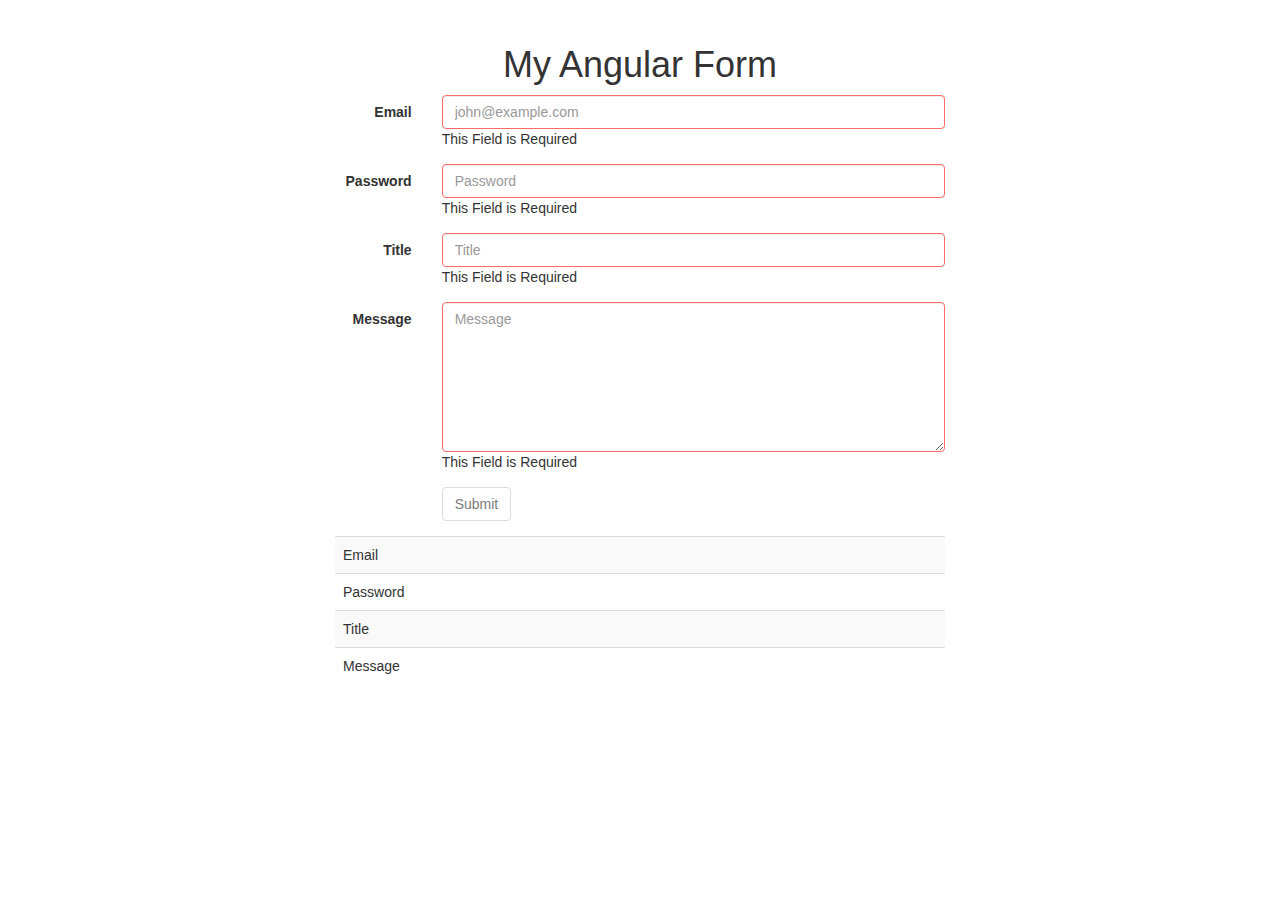
<file: angular form/index.html>
<!DOCTYPE html>
<html lang="en">
  <head>
    <meta charset="utf-8">
    <meta http-equiv="X-UA-Compatible" content="IE=edge">
    <meta name="viewport" content="width=device-width, initial-scale=1">
    <title>Bootstrap 101 Template</title>
	
    <!-- Bootstrap -->
    <link href="css/bootstrap.min.css" rel="stylesheet">
	<!-- Custom Styles -->
    <link rel="stylesheet" type="text/css" href="css/style.css">
    
    <!-- HTML5 Shim and Respond.js IE8 support of HTML5 elements and media queries -->
    <!-- WARNING: Respond.js doesn't work if you view the page via file:// -->
    <!--[if lt IE 9]>
      <script src="https://oss.maxcdn.com/libs/html5shiv/3.7.0/html5shiv.js"></script>
      <script src="https://oss.maxcdn.com/libs/respond.js/1.4.2/respond.min.js"></script>
    <![endif]-->
  </head>
  <!--using app directive to bind my app behaviour-->
  <body ng-app="myApp">
  <div id="wrapper" class="clearfix">
  		<h1 class="text-center">My Angular Form</h1>
      <div class="col-md-3"></div>
      <!--using controller directive bind my controller behaviour to my html-->
      <div class="product col-md-6" ng-controller="MainController as ctrl">
        <form class="form-horizontal" name="myForm" ng-submit="ctrl.submit()"  novalidate>
            <div class="form-group">
                <label for="inputEmail3" class="col-sm-2 control-label">Email</label>
                <div class="col-sm-10">
                    <input type="email" name="email" class="form-control" id="inputEmail3" ng-model="ctrl.user.email" placeholder="john@example.com" ng-pattern="/^[\w-\.]+@([\w-]+\.)+[\w-]{2,4}$/" required>
                   <span ng-show="myForm.email.$error.pattern">
                   	This Field is Invalid please remember john@example.com
                   </span>
                    <span ng-show="myForm.email.$error.required">
                   	This Field is Required
                   </span>
                </div>
                
            </div>
            <div class="form-group">
                <label for="inputPassword3" class="col-sm-2 control-label">Password</label>
                <div class="col-sm-10">
                    <input type="password" name="password" class="form-control" id="inputPassword3" ng-model="ctrl.user.password" placeholder="Password" ng-minlength="6" required >
                    <span ng-show="myForm.password.$error.required">
                   	This Field is Required
                   </span>
                   <span ng-show="myForm.password.$error.minlength">
                   	The password must be at least 6 charcters long
                   </span>
                </div>
            </div>
            <div class="form-group">
                <label for="inputTitle" class="col-sm-2 control-label">Title</label>
                <div class="col-sm-10">
                    <input type="text" name="title" class="form-control" id="inputTitle" ng-model="ctrl.user.title" placeholder="Title" required >
                    <span ng-show="myForm.title.$error.required">
                   	This Field is Required
                   </span>
                </div>
            </div>
            <div class="form-group">
                <label for="inputMessage" class="col-sm-2 control-label">Message</label>
                <div class="col-sm-10">
                    <textarea type="text" name="message" class="form-control" id="inputMessage" ng-model="ctrl.user.message" placeholder="Message" required></textarea>
                    <span ng-show="myForm.message.$error.required">
                   	This Field is Required
                   </span>
                </div>
            </div>
            <div class="form-group">
                <div class="col-sm-offset-2 col-sm-10">
                	<input type="submit" class="btn btn-default" value="Submit" ng-disabled="myForm.$invalid" >
                </div>
            </div>
        </form>
        	<div class="table-responsive">
                 <table class="table table-striped">
                  <tr><td>Email</td><td ng-bind="ctrl.user.email"></td></tr>
                  <tr><td>Password</td><td ng-bind="ctrl.user.password"></td></tr>
                  <tr><td>Title</td><td ng-bind="ctrl.user.title"></td></tr>
                  <tr><td>Message</td><td ng-bind="ctrl.user.message"></td></tr>
                </table>
            </div>      
        </div>
        <div class="col-md-3"></div>
    </div>
    <script src="js/angular.min.js"></script>
    <script src="js/app.js"></script>
    <!-- jQuery (necessary for Bootstrap's JavaScript plugins) -->
    <script src="https://ajax.googleapis.com/ajax/libs/jquery/1.11.0/jquery.min.js"></script>
    <!-- Include all compiled plugins (below), or include individual files as needed -->
    <script src="js/bootstrap.min.js"></script>
  </body>
</html>
</file>
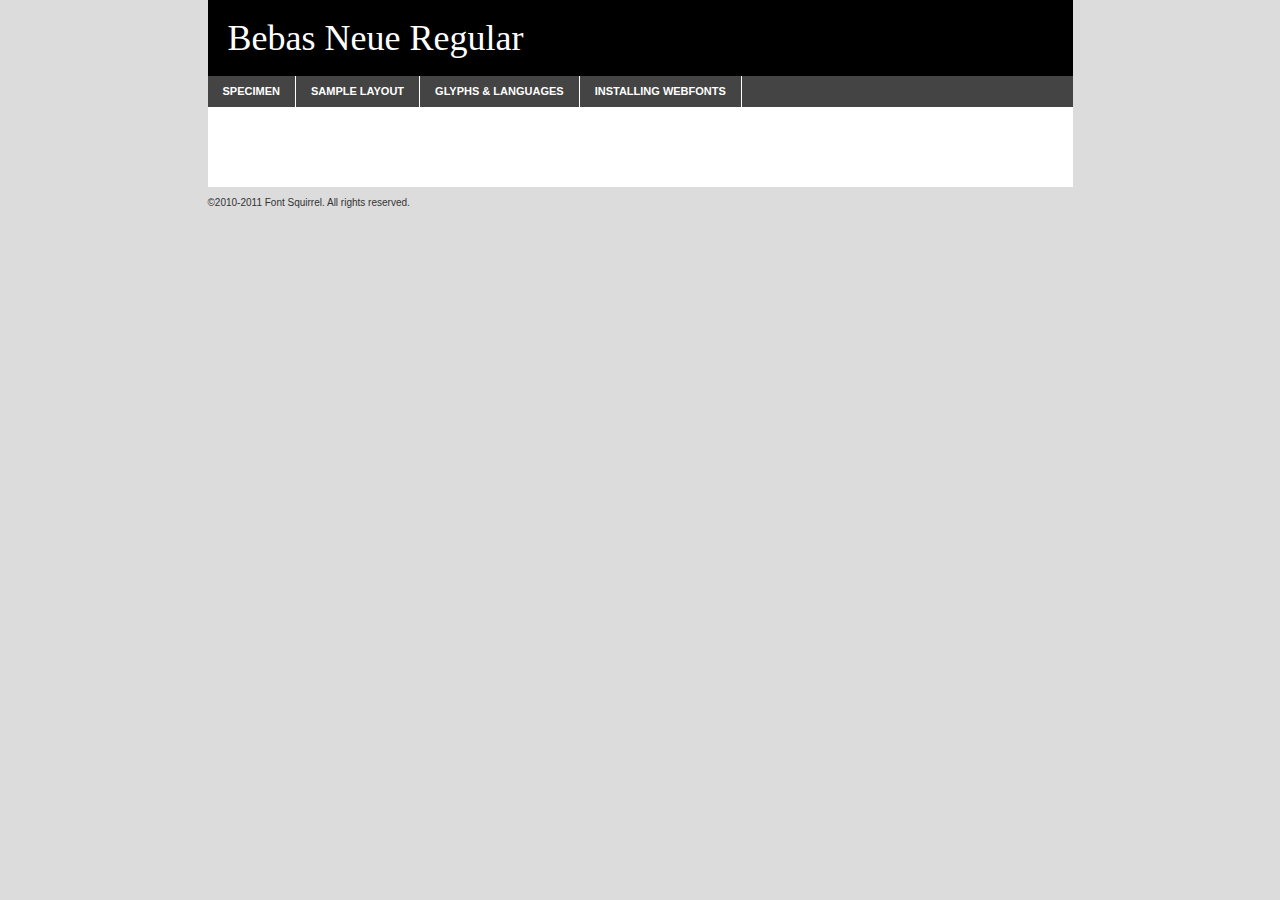
<file: lcbo api project/fonts/bebasneue-demo.html>
<!DOCTYPE html PUBLIC "-//W3C//DTD XHTML 1.0 Transitional//EN"
	"http://www.w3.org/TR/xhtml1/DTD/xhtml1-transitional.dtd">

<html xmlns="http://www.w3.org/1999/xhtml" xml:lang="en" lang="en">
<head>
	<meta http-equiv="Content-Type" content="text/html; charset=utf-8" />
	<script src="http://ajax.googleapis.com/ajax/libs/jquery/1.7.2/jquery.min.js" type="text/javascript" charset="utf-8"></script>
	<script src="specimen_files/easytabs.js" type="text/javascript" charset="utf-8"></script>
	<link rel="stylesheet" href="specimen_files/specimen_stylesheet.css" type="text/css" charset="utf-8" />
	<link rel="stylesheet" href="stylesheet.css" type="text/css" charset="utf-8" />

	<style type="text/css">
					body{
				font-family: 'bebas_neueregular';
							}
		</style>

	<title>Bebas Neue Regular Specimen</title>
	
	
	<script type="text/javascript" charset="utf-8">
		$(document).ready(function() {
			$('#container').easyTabs({defaultContent:1});
		});
	</script>
</head>

<body>
<div id="container">
	<div id="header">
		Bebas Neue Regular	</div>
	<ul class="tabs">
		<li><a href="#specimen">Specimen</a></li>
		<li><a href="#layout">Sample Layout</a></li>
				<li><a href="#glyphs">Glyphs &amp; Languages</a></li>
		<li><a href="#installing">Installing Webfonts</a></li>
		
	</ul>
	
	<div id="main_content">

		
			<div id="specimen">
		
				<div class="section">
					<div class="grid12 firstcol">
						<div class="huge">AaBb</div>
					</div>
				</div>
		
				<div class="section">
					<div class="glyph_range">A&#x200B;B&#x200b;C&#x200b;D&#x200b;E&#x200b;F&#x200b;G&#x200b;H&#x200b;I&#x200b;J&#x200b;K&#x200b;L&#x200b;M&#x200b;N&#x200b;O&#x200b;P&#x200b;Q&#x200b;R&#x200b;S&#x200b;T&#x200b;U&#x200b;V&#x200b;W&#x200b;X&#x200b;Y&#x200b;Z&#x200b;a&#x200b;b&#x200b;c&#x200b;d&#x200b;e&#x200b;f&#x200b;g&#x200b;h&#x200b;i&#x200b;j&#x200b;k&#x200b;l&#x200b;m&#x200b;n&#x200b;o&#x200b;p&#x200b;q&#x200b;r&#x200b;s&#x200b;t&#x200b;u&#x200b;v&#x200b;w&#x200b;x&#x200b;y&#x200b;z&#x200b;1&#x200b;2&#x200b;3&#x200b;4&#x200b;5&#x200b;6&#x200b;7&#x200b;8&#x200b;9&#x200b;0&#x200b;&amp;&#x200b;.&#x200b;,&#x200b;?&#x200b;!&#x200b;&#64;&#x200b;(&#x200b;)&#x200b;#&#x200b;$&#x200b;%&#x200b;*&#x200b;+&#x200b;-&#x200b;=&#x200b;:&#x200b;;</div>
				</div>
				<div class="section">
					<div class="grid12 firstcol">
						<table class="sample_table">
							<tr><td>10</td><td class="size10">abcdefghijklmnopqrstuvwxyzABCDEFGHIJKLMNOPQRSTUVWXYZ0123456789abcdefghijklmnopqrstuvwxyzABCDEFGHIJKLMNOPQRSTUVWXYZ0123456789abcdefghijklmnopqrstuvwxyzABCDEFGHIJKLMNOPQRSTUVWXYZ</td></tr>
							<tr><td>11</td><td class="size11">abcdefghijklmnopqrstuvwxyzABCDEFGHIJKLMNOPQRSTUVWXYZ0123456789abcdefghijklmnopqrstuvwxyzABCDEFGHIJKLMNOPQRSTUVWXYZ0123456789abcdefghijklmnopqrstuvwxyzABCDEFGHIJKLMNOPQRSTUVWXYZ</td></tr>
							<tr><td>12</td><td class="size12">abcdefghijklmnopqrstuvwxyzABCDEFGHIJKLMNOPQRSTUVWXYZ0123456789abcdefghijklmnopqrstuvwxyzABCDEFGHIJKLMNOPQRSTUVWXYZ0123456789abcdefghijklmnopqrstuvwxyzABCDEFGHIJKLMNOPQRSTUVWXYZ</td></tr>
							<tr><td>13</td><td class="size13">abcdefghijklmnopqrstuvwxyzABCDEFGHIJKLMNOPQRSTUVWXYZ0123456789abcdefghijklmnopqrstuvwxyzABCDEFGHIJKLMNOPQRSTUVWXYZ0123456789abcdefghijklmnopqrstuvwxyzABCDEFGHIJKLMNOPQRSTUVWXYZ</td></tr>
							<tr><td>14</td><td class="size14">abcdefghijklmnopqrstuvwxyzABCDEFGHIJKLMNOPQRSTUVWXYZ0123456789abcdefghijklmnopqrstuvwxyzABCDEFGHIJKLMNOPQRSTUVWXYZ0123456789abcdefghijklmnopqrstuvwxyzABCDEFGHIJKLMNOPQRSTUVWXYZ</td></tr>
							<tr><td>16</td><td class="size16">abcdefghijklmnopqrstuvwxyzABCDEFGHIJKLMNOPQRSTUVWXYZ0123456789abcdefghijklmnopqrstuvwxyzABCDEFGHIJKLMNOPQRSTUVWXYZ</td></tr>
							<tr><td>18</td><td class="size18">abcdefghijklmnopqrstuvwxyzABCDEFGHIJKLMNOPQRSTUVWXYZ0123456789abcdefghijklmnopqrstuvwxyzABCDEFGHIJKLMNOPQRSTUVWXYZ</td></tr>
							<tr><td>20</td><td class="size20">abcdefghijklmnopqrstuvwxyzABCDEFGHIJKLMNOPQRSTUVWXYZ0123456789abcdefghijklmnopqrstuvwxyzABCDEFGHIJKLMNOPQRSTUVWXYZ</td></tr>
							<tr><td>24</td><td class="size24">abcdefghijklmnopqrstuvwxyzABCDEFGHIJKLMNOPQRSTUVWXYZ0123456789abcdefghijklmnopqrstuvwxyzABCDEFGHIJKLMNOPQRSTUVWXYZ</td></tr>
							<tr><td>30</td><td class="size30">abcdefghijklmnopqrstuvwxyzABCDEFGHIJKLMNOPQRSTUVWXYZ0123456789abcdefghijklmnopqrstuvwxyzABCDEFGHIJKLMNOPQRSTUVWXYZ</td></tr>
							<tr><td>36</td><td class="size36">abcdefghijklmnopqrstuvwxyzABCDEFGHIJKLMNOPQRSTUVWXYZ0123456789abcdefghijklmnopqrstuvwxyzABCDEFGHIJKLMNOPQRSTUVWXYZ</td></tr>
							<tr><td>48</td><td class="size48">abcdefghijklmnopqrstuvwxyzABCDEFGHIJKLMNOPQRSTUVWXYZ0123456789abcdefghijklmnopqrstuvwxyzABCDEFGHIJKLMNOPQRSTUVWXYZ</td></tr>
							<tr><td>60</td><td class="size60">abcdefghijklmnopqrstuvwxyzABCDEFGHIJKLMNOPQRSTUVWXYZ0123456789abcdefghijklmnopqrstuvwxyzABCDEFGHIJKLMNOPQRSTUVWXYZ</td></tr>
							<tr><td>72</td><td class="size72">abcdefghijklmnopqrstuvwxyzABCDEFGHIJKLMNOPQRSTUVWXYZ0123456789abcdefghijklmnopqrstuvwxyzABCDEFGHIJKLMNOPQRSTUVWXYZ</td></tr>
							<tr><td>90</td><td class="size90">abcdefghijklmnopqrstuvwxyzABCDEFGHIJKLMNOPQRSTUVWXYZ0123456789abcdefghijklmnopqrstuvwxyzABCDEFGHIJKLMNOPQRSTUVWXYZ</td></tr>
						</table>
				
					</div>
			
				</div>
		
		
		
								<div class="section" id="bodycomparison">


										<div id="xheight">
				<div class="fontbody">&#x25FC;&#x25FC;&#x25FC;&#x25FC;&#x25FC;&#x25FC;&#x25FC;&#x25FC;&#x25FC;&#x25FC;&#x25FC;&#x25FC;&#x25FC;&#x25FC;&#x25FC;&#x25FC;&#x25FC;&#x25FC;&#x25FC;&#x25FC;&#x25FC;&#x25FC;&#x25FC;&#x25FC;&#x25FC;&#x25FC;&#x25FC;&#x25FC;&#x25FC;&#x25FC;&#x25FC;&#x25FC;&#x25FC;&#x25FC;&#x25FC;&#x25FC;&#x25FC;&#x25FC;&#x25FC;&#x25FC;&#x25FC;&#x25FC;&#x25FC;&#x25FC;&#x25FC;&#x25FC;&#x25FC;&#x25FC;&#x25FC;&#x25FC;&#x25FC;&#x25FC;&#x25FC;&#x25FC;&#x25FC;&#x25FC;&#x25FC;&#x25FC;&#x25FC;&#x25FC;&#x25FC;&#x25FC;&#x25FC;&#x25FC;&#x25FC;&#x25FC;&#x25FC;&#x25FC;&#x25FC;&#x25FC;&#x25FC;&#x25FC;&#x25FC;&#x25FC;&#x25FC;&#x25FC;&#x25FC;&#x25FC;&#x25FC;&#x25FC;&#x25FC;&#x25FC;&#x25FC;&#x25FC;&#x25FC;&#x25FC;&#x25FC;&#x25FC;&#x25FC;&#x25FC;&#x25FC;&#x25FC;&#x25FC;&#x25FC;&#x25FC;&#x25FC;&#x25FC;&#x25FC;&#x25FC;body</div><div class="arialbody">body</div><div class="verdanabody">body</div><div class="georgiabody">body</div></div>
										<div class="fontbody" style="z-index:1">
											body<span>Bebas Neue Regular</span>
										</div>
										<div class="arialbody" style="z-index:1">
											body<span>Arial</span>
										</div>
										<div class="verdanabody" style="z-index:1">
											body<span>Verdana</span>
										</div>
										<div class="georgiabody" style="z-index:1">
											body<span>Georgia</span>
										</div>



								</div>
		
		
				<div class="section psample psample_row1" id="">
					
					<div class="grid2 firstcol">
						<p class="size10"><span>10.</span>Aenean lacinia bibendum nulla sed consectetur. Fusce dapibus, tellus ac cursus commodo, tortor mauris condimentum nibh, ut fermentum massa justo sit amet risus. Nullam id dolor id nibh ultricies vehicula ut id elit. Cum sociis natoque penatibus et magnis dis parturient montes, nascetur ridiculus mus. Nulla vitae elit libero, a pharetra augue.</p>
			
					</div>
					<div class="grid3">
						<p class="size11"><span>11.</span>Aenean lacinia bibendum nulla sed consectetur. Fusce dapibus, tellus ac cursus commodo, tortor mauris condimentum nibh, ut fermentum massa justo sit amet risus. Nullam id dolor id nibh ultricies vehicula ut id elit. Cum sociis natoque penatibus et magnis dis parturient montes, nascetur ridiculus mus. Nulla vitae elit libero, a pharetra augue.</p>
			
					</div>
					<div class="grid3">
						<p class="size12"><span>12.</span>Aenean lacinia bibendum nulla sed consectetur. Fusce dapibus, tellus ac cursus commodo, tortor mauris condimentum nibh, ut fermentum massa justo sit amet risus. Nullam id dolor id nibh ultricies vehicula ut id elit. Cum sociis natoque penatibus et magnis dis parturient montes, nascetur ridiculus mus. Nulla vitae elit libero, a pharetra augue.</p>
			
					</div>
					<div class="grid4">
						<p class="size13"><span>13.</span>Aenean lacinia bibendum nulla sed consectetur. Fusce dapibus, tellus ac cursus commodo, tortor mauris condimentum nibh, ut fermentum massa justo sit amet risus. Nullam id dolor id nibh ultricies vehicula ut id elit. Cum sociis natoque penatibus et magnis dis parturient montes, nascetur ridiculus mus. Nulla vitae elit libero, a pharetra augue.</p>
			
					</div>
					<div class="white_blend"></div>
					
				</div>
				<div class="section psample psample_row2" id="">
					<div class="grid3 firstcol">
						<p class="size14"><span>14.</span>Aenean lacinia bibendum nulla sed consectetur. Fusce dapibus, tellus ac cursus commodo, tortor mauris condimentum nibh, ut fermentum massa justo sit amet risus. Nullam id dolor id nibh ultricies vehicula ut id elit. Cum sociis natoque penatibus et magnis dis parturient montes, nascetur ridiculus mus. Nulla vitae elit libero, a pharetra augue.</p>
			
					</div>
					<div class="grid4">
						<p class="size16"><span>16.</span>Aenean lacinia bibendum nulla sed consectetur. Fusce dapibus, tellus ac cursus commodo, tortor mauris condimentum nibh, ut fermentum massa justo sit amet risus. Nullam id dolor id nibh ultricies vehicula ut id elit. Cum sociis natoque penatibus et magnis dis parturient montes, nascetur ridiculus mus. Nulla vitae elit libero, a pharetra augue.</p>
			
					</div>
					<div class="grid5">
						<p class="size18"><span>18.</span>Aenean lacinia bibendum nulla sed consectetur. Fusce dapibus, tellus ac cursus commodo, tortor mauris condimentum nibh, ut fermentum massa justo sit amet risus. Nullam id dolor id nibh ultricies vehicula ut id elit. Cum sociis natoque penatibus et magnis dis parturient montes, nascetur ridiculus mus. Nulla vitae elit libero, a pharetra augue.</p>
			
					</div>

					<div class="white_blend"></div>

				</div>
				
				<div class="section psample psample_row3" id="">
					<div class="grid5 firstcol">
						<p class="size20"><span>20.</span>Aenean lacinia bibendum nulla sed consectetur. Fusce dapibus, tellus ac cursus commodo, tortor mauris condimentum nibh, ut fermentum massa justo sit amet risus. Nullam id dolor id nibh ultricies vehicula ut id elit. Cum sociis natoque penatibus et magnis dis parturient montes, nascetur ridiculus mus. Nulla vitae elit libero, a pharetra augue.</p>
					</div>
					<div class="grid7">
						<p class="size24"><span>24.</span>Aenean lacinia bibendum nulla sed consectetur. Fusce dapibus, tellus ac cursus commodo, tortor mauris condimentum nibh, ut fermentum massa justo sit amet risus. Nullam id dolor id nibh ultricies vehicula ut id elit. Cum sociis natoque penatibus et magnis dis parturient montes, nascetur ridiculus mus. Nulla vitae elit libero, a pharetra augue.</p>
					</div>
					
					<div class="white_blend"></div>
					
				</div>
				
				<div class="section psample psample_row4" id="">
					<div class="grid12 firstcol">
						<p class="size30"><span>30.</span>Aenean lacinia bibendum nulla sed consectetur. Fusce dapibus, tellus ac cursus commodo, tortor mauris condimentum nibh, ut fermentum massa justo sit amet risus. Nullam id dolor id nibh ultricies vehicula ut id elit. Cum sociis natoque penatibus et magnis dis parturient montes, nascetur ridiculus mus. Nulla vitae elit libero, a pharetra augue.</p>
					</div>
					<div class="white_blend"></div>
					
				</div>
				
				
				
				<div class="section psample psample_row1 fullreverse">
					<div class="grid2 firstcol">
						<p class="size10"><span>10.</span>Aenean lacinia bibendum nulla sed consectetur. Fusce dapibus, tellus ac cursus commodo, tortor mauris condimentum nibh, ut fermentum massa justo sit amet risus. Nullam id dolor id nibh ultricies vehicula ut id elit. Cum sociis natoque penatibus et magnis dis parturient montes, nascetur ridiculus mus. Nulla vitae elit libero, a pharetra augue.</p>
			
					</div>
					<div class="grid3">
						<p class="size11"><span>11.</span>Aenean lacinia bibendum nulla sed consectetur. Fusce dapibus, tellus ac cursus commodo, tortor mauris condimentum nibh, ut fermentum massa justo sit amet risus. Nullam id dolor id nibh ultricies vehicula ut id elit. Cum sociis natoque penatibus et magnis dis parturient montes, nascetur ridiculus mus. Nulla vitae elit libero, a pharetra augue.</p>
			
					</div>
					<div class="grid3">
						<p class="size12"><span>12.</span>Aenean lacinia bibendum nulla sed consectetur. Fusce dapibus, tellus ac cursus commodo, tortor mauris condimentum nibh, ut fermentum massa justo sit amet risus. Nullam id dolor id nibh ultricies vehicula ut id elit. Cum sociis natoque penatibus et magnis dis parturient montes, nascetur ridiculus mus. Nulla vitae elit libero, a pharetra augue.</p>
			
					</div>
					<div class="grid4">
						<p class="size13"><span>13.</span>Aenean lacinia bibendum nulla sed consectetur. Fusce dapibus, tellus ac cursus commodo, tortor mauris condimentum nibh, ut fermentum massa justo sit amet risus. Nullam id dolor id nibh ultricies vehicula ut id elit. Cum sociis natoque penatibus et magnis dis parturient montes, nascetur ridiculus mus. Nulla vitae elit libero, a pharetra augue.</p>
			
					</div>
					<div class="black_blend"></div>
					
				</div>
				
				<div class="section psample psample_row2 fullreverse">
					<div class="grid3 firstcol">
						<p class="size14"><span>14.</span>Aenean lacinia bibendum nulla sed consectetur. Fusce dapibus, tellus ac cursus commodo, tortor mauris condimentum nibh, ut fermentum massa justo sit amet risus. Nullam id dolor id nibh ultricies vehicula ut id elit. Cum sociis natoque penatibus et magnis dis parturient montes, nascetur ridiculus mus. Nulla vitae elit libero, a pharetra augue.</p>
			
					</div>
					<div class="grid4">
						<p class="size16"><span>16.</span>Aenean lacinia bibendum nulla sed consectetur. Fusce dapibus, tellus ac cursus commodo, tortor mauris condimentum nibh, ut fermentum massa justo sit amet risus. Nullam id dolor id nibh ultricies vehicula ut id elit. Cum sociis natoque penatibus et magnis dis parturient montes, nascetur ridiculus mus. Nulla vitae elit libero, a pharetra augue.</p>
			
					</div>
					<div class="grid5">
						<p class="size18"><span>18.</span>Aenean lacinia bibendum nulla sed consectetur. Fusce dapibus, tellus ac cursus commodo, tortor mauris condimentum nibh, ut fermentum massa justo sit amet risus. Nullam id dolor id nibh ultricies vehicula ut id elit. Cum sociis natoque penatibus et magnis dis parturient montes, nascetur ridiculus mus. Nulla vitae elit libero, a pharetra augue.</p>
			
					</div>
					<div class="black_blend"></div>

				</div>
				
				<div class="section psample fullreverse psample_row3" id="">
					<div class="grid5 firstcol">
						<p class="size20"><span>20.</span>Aenean lacinia bibendum nulla sed consectetur. Fusce dapibus, tellus ac cursus commodo, tortor mauris condimentum nibh, ut fermentum massa justo sit amet risus. Nullam id dolor id nibh ultricies vehicula ut id elit. Cum sociis natoque penatibus et magnis dis parturient montes, nascetur ridiculus mus. Nulla vitae elit libero, a pharetra augue.</p>
					</div>
					<div class="grid7">
						<p class="size24"><span>24.</span>Aenean lacinia bibendum nulla sed consectetur. Fusce dapibus, tellus ac cursus commodo, tortor mauris condimentum nibh, ut fermentum massa justo sit amet risus. Nullam id dolor id nibh ultricies vehicula ut id elit. Cum sociis natoque penatibus et magnis dis parturient montes, nascetur ridiculus mus. Nulla vitae elit libero, a pharetra augue.</p>
					</div>
					
					<div class="black_blend"></div>
					
				</div>
				
				<div class="section psample fullreverse psample_row4" id="" style="border-bottom: 20px #000 solid;">
					<div class="grid12 firstcol">
						<p class="size30"><span>30.</span>Aenean lacinia bibendum nulla sed consectetur. Fusce dapibus, tellus ac cursus commodo, tortor mauris condimentum nibh, ut fermentum massa justo sit amet risus. Nullam id dolor id nibh ultricies vehicula ut id elit. Cum sociis natoque penatibus et magnis dis parturient montes, nascetur ridiculus mus. Nulla vitae elit libero, a pharetra augue.</p>
					</div>
					<div class="black_blend"></div>
					
				</div>
				
				
				
				
			</div>
			
			<div id="layout">
				
				<div class="section">
					
					<div class="grid12 firstcol">
						<h1>Lorem Ipsum Dolor</h1>
						<h2>Etiam porta sem malesuada magna mollis euismod</h2>
						
						<p class="byline">By <a href="#link">Aenean Lacinia</a></p>
					</div>
				</div>
				<div class="section">
					<div class="grid8 firstcol">
						<p class="large">Donec sed odio dui. Morbi leo risus, porta ac consectetur ac, vestibulum at eros. Fusce dapibus, tellus ac cursus commodo, tortor mauris condimentum nibh, ut fermentum massa justo sit amet risus. </p>

						
						<h3>Pellentesque ornare sem</h3>

						<p>Maecenas sed diam eget risus varius blandit sit amet non magna. Maecenas faucibus mollis interdum. Donec ullamcorper nulla non metus auctor fringilla. Nullam id dolor id nibh ultricies vehicula ut id elit. Nullam id dolor id nibh ultricies vehicula ut id elit. </p>

						<p>Aenean eu leo quam. Pellentesque ornare sem lacinia quam venenatis vestibulum. Lorem ipsum dolor sit amet, consectetur adipiscing elit. Cum sociis natoque penatibus et magnis dis parturient montes, nascetur ridiculus mus. </p>

						<p>Nulla vitae elit libero, a pharetra augue. Praesent commodo cursus magna, vel scelerisque nisl consectetur et. Aenean lacinia bibendum nulla sed consectetur. </p>

						<p>Nullam quis risus eget urna mollis ornare vel eu leo. Nullam quis risus eget urna mollis ornare vel eu leo. Maecenas sed diam eget risus varius blandit sit amet non magna. Donec ullamcorper nulla non metus auctor fringilla. </p>

						<h3>Cras mattis consectetur</h3>

						<p>Aenean eu leo quam. Pellentesque ornare sem lacinia quam venenatis vestibulum. Aenean lacinia bibendum nulla sed consectetur. Integer posuere erat a ante venenatis dapibus posuere velit aliquet. Cras mattis consectetur purus sit amet fermentum. </p>

						<p>Nullam id dolor id nibh ultricies vehicula ut id elit. Nullam quis risus eget urna mollis ornare vel eu leo. Cras mattis consectetur purus sit amet fermentum.</p>
					</div>
					
					<div class="grid4 sidebar">
						
						<div class="box reverse">
							<p class="last">Nullam quis risus eget urna mollis ornare vel eu leo. Donec ullamcorper nulla non metus auctor fringilla. Cras mattis consectetur purus sit amet fermentum. Sed posuere consectetur est at lobortis. Lorem ipsum dolor sit amet, consectetur adipiscing elit. </p>
						</div>
						
						<p class="caption">Maecenas sed diam eget risus varius.</p>

						<p>Vestibulum id ligula porta felis euismod semper. Integer posuere erat a ante venenatis dapibus posuere velit aliquet. Vestibulum id ligula porta felis euismod semper. Sed posuere consectetur est at lobortis. Maecenas sed diam eget risus varius blandit sit amet non magna. Fusce dapibus, tellus ac cursus commodo, tortor mauris condimentum nibh, ut fermentum massa justo sit amet risus. </p>

					

						<p>Duis mollis, est non commodo luctus, nisi erat porttitor ligula, eget lacinia odio sem nec elit. Aenean lacinia bibendum nulla sed consectetur. Vivamus sagittis lacus vel augue laoreet rutrum faucibus dolor auctor. Aenean lacinia bibendum nulla sed consectetur. Nullam quis risus eget urna mollis ornare vel eu leo. </p>

						<p>Praesent commodo cursus magna, vel scelerisque nisl consectetur et. Donec ullamcorper nulla non metus auctor fringilla. Maecenas faucibus mollis interdum. Fusce dapibus, tellus ac cursus commodo, tortor mauris condimentum nibh, ut fermentum massa justo sit amet risus. </p>

					</div>
				</div>
				
			</div>


			



		<div id="glyphs">
			<div class="section">
				<div class="grid12 firstcol">
			
				<h1>Language Support</h1>
				<p>The subset of Bebas Neue Regular in this kit supports the following languages:<br />
			
					Albanian, Basque, Breton, Chamorro, Danish, Dutch, English, Faroese, Finnish, French, Frisian, Galician, German, Icelandic, Italian, Malagasy, Norwegian, Portuguese, Spanish, Swedish				</p>
				<h1>Glyph Chart</h1>
				<p>The subset of Bebas Neue Regular in this kit includes all the glyphs listed below. Unicode entities are included above each glyph to help you insert individual characters into your layout.</p>
				<div id="glyph_chart">
			
																				 <div><p>&amp;#32;</p>&#32;</div>
																				 <div><p>&amp;#33;</p>&#33;</div>
																				 <div><p>&amp;#34;</p>&#34;</div>
																				 <div><p>&amp;#35;</p>&#35;</div>
																				 <div><p>&amp;#36;</p>&#36;</div>
																				 <div><p>&amp;#37;</p>&#37;</div>
																				 <div><p>&amp;#38;</p>&#38;</div>
																				 <div><p>&amp;#39;</p>&#39;</div>
																				 <div><p>&amp;#40;</p>&#40;</div>
																				 <div><p>&amp;#41;</p>&#41;</div>
																				 <div><p>&amp;#42;</p>&#42;</div>
																				 <div><p>&amp;#43;</p>&#43;</div>
																				 <div><p>&amp;#44;</p>&#44;</div>
																				 <div><p>&amp;#45;</p>&#45;</div>
																				 <div><p>&amp;#46;</p>&#46;</div>
																				 <div><p>&amp;#47;</p>&#47;</div>
																				 <div><p>&amp;#48;</p>&#48;</div>
																				 <div><p>&amp;#49;</p>&#49;</div>
																				 <div><p>&amp;#50;</p>&#50;</div>
																				 <div><p>&amp;#51;</p>&#51;</div>
																				 <div><p>&amp;#52;</p>&#52;</div>
																				 <div><p>&amp;#53;</p>&#53;</div>
																				 <div><p>&amp;#54;</p>&#54;</div>
																				 <div><p>&amp;#55;</p>&#55;</div>
																				 <div><p>&amp;#56;</p>&#56;</div>
																				 <div><p>&amp;#57;</p>&#57;</div>
																				 <div><p>&amp;#58;</p>&#58;</div>
																				 <div><p>&amp;#59;</p>&#59;</div>
																				 <div><p>&amp;#60;</p>&#60;</div>
																				 <div><p>&amp;#61;</p>&#61;</div>
																				 <div><p>&amp;#62;</p>&#62;</div>
																				 <div><p>&amp;#63;</p>&#63;</div>
																				 <div><p>&amp;#64;</p>&#64;</div>
																				 <div><p>&amp;#65;</p>&#65;</div>
																				 <div><p>&amp;#66;</p>&#66;</div>
																				 <div><p>&amp;#67;</p>&#67;</div>
																				 <div><p>&amp;#68;</p>&#68;</div>
																				 <div><p>&amp;#69;</p>&#69;</div>
																				 <div><p>&amp;#70;</p>&#70;</div>
																				 <div><p>&amp;#71;</p>&#71;</div>
																				 <div><p>&amp;#72;</p>&#72;</div>
																				 <div><p>&amp;#73;</p>&#73;</div>
																				 <div><p>&amp;#74;</p>&#74;</div>
																				 <div><p>&amp;#75;</p>&#75;</div>
																				 <div><p>&amp;#76;</p>&#76;</div>
																				 <div><p>&amp;#77;</p>&#77;</div>
																				 <div><p>&amp;#78;</p>&#78;</div>
																				 <div><p>&amp;#79;</p>&#79;</div>
																				 <div><p>&amp;#80;</p>&#80;</div>
																				 <div><p>&amp;#81;</p>&#81;</div>
																				 <div><p>&amp;#82;</p>&#82;</div>
																				 <div><p>&amp;#83;</p>&#83;</div>
																				 <div><p>&amp;#84;</p>&#84;</div>
																				 <div><p>&amp;#85;</p>&#85;</div>
																				 <div><p>&amp;#86;</p>&#86;</div>
																				 <div><p>&amp;#87;</p>&#87;</div>
																				 <div><p>&amp;#88;</p>&#88;</div>
																				 <div><p>&amp;#89;</p>&#89;</div>
																				 <div><p>&amp;#90;</p>&#90;</div>
																				 <div><p>&amp;#91;</p>&#91;</div>
																				 <div><p>&amp;#92;</p>&#92;</div>
																				 <div><p>&amp;#93;</p>&#93;</div>
																				 <div><p>&amp;#94;</p>&#94;</div>
																				 <div><p>&amp;#95;</p>&#95;</div>
																				 <div><p>&amp;#96;</p>&#96;</div>
																				 <div><p>&amp;#97;</p>&#97;</div>
																				 <div><p>&amp;#98;</p>&#98;</div>
																				 <div><p>&amp;#99;</p>&#99;</div>
																				 <div><p>&amp;#100;</p>&#100;</div>
																				 <div><p>&amp;#101;</p>&#101;</div>
																				 <div><p>&amp;#102;</p>&#102;</div>
																				 <div><p>&amp;#103;</p>&#103;</div>
																				 <div><p>&amp;#104;</p>&#104;</div>
																				 <div><p>&amp;#105;</p>&#105;</div>
																				 <div><p>&amp;#106;</p>&#106;</div>
																				 <div><p>&amp;#107;</p>&#107;</div>
																				 <div><p>&amp;#108;</p>&#108;</div>
																				 <div><p>&amp;#109;</p>&#109;</div>
																				 <div><p>&amp;#110;</p>&#110;</div>
																				 <div><p>&amp;#111;</p>&#111;</div>
																				 <div><p>&amp;#112;</p>&#112;</div>
																				 <div><p>&amp;#113;</p>&#113;</div>
																				 <div><p>&amp;#114;</p>&#114;</div>
																				 <div><p>&amp;#115;</p>&#115;</div>
																				 <div><p>&amp;#116;</p>&#116;</div>
																				 <div><p>&amp;#117;</p>&#117;</div>
																				 <div><p>&amp;#118;</p>&#118;</div>
																				 <div><p>&amp;#119;</p>&#119;</div>
																				 <div><p>&amp;#120;</p>&#120;</div>
																				 <div><p>&amp;#121;</p>&#121;</div>
																				 <div><p>&amp;#122;</p>&#122;</div>
																				 <div><p>&amp;#123;</p>&#123;</div>
																				 <div><p>&amp;#124;</p>&#124;</div>
																				 <div><p>&amp;#125;</p>&#125;</div>
																				 <div><p>&amp;#126;</p>&#126;</div>
																				 <div><p>&amp;#160;</p>&#160;</div>
																				 <div><p>&amp;#161;</p>&#161;</div>
																				 <div><p>&amp;#162;</p>&#162;</div>
																				 <div><p>&amp;#163;</p>&#163;</div>
																				 <div><p>&amp;#164;</p>&#164;</div>
																				 <div><p>&amp;#165;</p>&#165;</div>
																				 <div><p>&amp;#166;</p>&#166;</div>
																				 <div><p>&amp;#167;</p>&#167;</div>
																				 <div><p>&amp;#168;</p>&#168;</div>
																				 <div><p>&amp;#169;</p>&#169;</div>
																				 <div><p>&amp;#170;</p>&#170;</div>
																				 <div><p>&amp;#171;</p>&#171;</div>
																				 <div><p>&amp;#172;</p>&#172;</div>
																				 <div><p>&amp;#173;</p>&#173;</div>
																				 <div><p>&amp;#174;</p>&#174;</div>
																				 <div><p>&amp;#175;</p>&#175;</div>
																				 <div><p>&amp;#176;</p>&#176;</div>
																				 <div><p>&amp;#177;</p>&#177;</div>
																				 <div><p>&amp;#178;</p>&#178;</div>
																				 <div><p>&amp;#179;</p>&#179;</div>
																				 <div><p>&amp;#180;</p>&#180;</div>
																				 <div><p>&amp;#181;</p>&#181;</div>
																				 <div><p>&amp;#182;</p>&#182;</div>
																				 <div><p>&amp;#183;</p>&#183;</div>
																				 <div><p>&amp;#184;</p>&#184;</div>
																				 <div><p>&amp;#185;</p>&#185;</div>
																				 <div><p>&amp;#186;</p>&#186;</div>
																				 <div><p>&amp;#187;</p>&#187;</div>
																				 <div><p>&amp;#188;</p>&#188;</div>
																				 <div><p>&amp;#189;</p>&#189;</div>
																				 <div><p>&amp;#190;</p>&#190;</div>
																				 <div><p>&amp;#191;</p>&#191;</div>
																				 <div><p>&amp;#192;</p>&#192;</div>
																				 <div><p>&amp;#193;</p>&#193;</div>
																				 <div><p>&amp;#194;</p>&#194;</div>
																				 <div><p>&amp;#195;</p>&#195;</div>
																				 <div><p>&amp;#196;</p>&#196;</div>
																				 <div><p>&amp;#197;</p>&#197;</div>
																				 <div><p>&amp;#198;</p>&#198;</div>
																				 <div><p>&amp;#199;</p>&#199;</div>
																				 <div><p>&amp;#200;</p>&#200;</div>
																				 <div><p>&amp;#201;</p>&#201;</div>
																				 <div><p>&amp;#202;</p>&#202;</div>
																				 <div><p>&amp;#203;</p>&#203;</div>
																				 <div><p>&amp;#204;</p>&#204;</div>
																				 <div><p>&amp;#205;</p>&#205;</div>
																				 <div><p>&amp;#206;</p>&#206;</div>
																				 <div><p>&amp;#207;</p>&#207;</div>
																				 <div><p>&amp;#208;</p>&#208;</div>
																				 <div><p>&amp;#209;</p>&#209;</div>
																				 <div><p>&amp;#210;</p>&#210;</div>
																				 <div><p>&amp;#211;</p>&#211;</div>
																				 <div><p>&amp;#212;</p>&#212;</div>
																				 <div><p>&amp;#213;</p>&#213;</div>
																				 <div><p>&amp;#214;</p>&#214;</div>
																				 <div><p>&amp;#215;</p>&#215;</div>
																				 <div><p>&amp;#216;</p>&#216;</div>
																				 <div><p>&amp;#217;</p>&#217;</div>
																				 <div><p>&amp;#218;</p>&#218;</div>
																				 <div><p>&amp;#219;</p>&#219;</div>
																				 <div><p>&amp;#220;</p>&#220;</div>
																				 <div><p>&amp;#221;</p>&#221;</div>
																				 <div><p>&amp;#222;</p>&#222;</div>
																				 <div><p>&amp;#223;</p>&#223;</div>
																				 <div><p>&amp;#224;</p>&#224;</div>
																				 <div><p>&amp;#225;</p>&#225;</div>
																				 <div><p>&amp;#226;</p>&#226;</div>
																				 <div><p>&amp;#227;</p>&#227;</div>
																				 <div><p>&amp;#228;</p>&#228;</div>
																				 <div><p>&amp;#229;</p>&#229;</div>
																				 <div><p>&amp;#230;</p>&#230;</div>
																				 <div><p>&amp;#231;</p>&#231;</div>
																				 <div><p>&amp;#232;</p>&#232;</div>
																				 <div><p>&amp;#233;</p>&#233;</div>
																				 <div><p>&amp;#234;</p>&#234;</div>
																				 <div><p>&amp;#235;</p>&#235;</div>
																				 <div><p>&amp;#236;</p>&#236;</div>
																				 <div><p>&amp;#237;</p>&#237;</div>
																				 <div><p>&amp;#238;</p>&#238;</div>
																				 <div><p>&amp;#239;</p>&#239;</div>
																				 <div><p>&amp;#240;</p>&#240;</div>
																				 <div><p>&amp;#241;</p>&#241;</div>
																				 <div><p>&amp;#242;</p>&#242;</div>
																				 <div><p>&amp;#243;</p>&#243;</div>
																				 <div><p>&amp;#244;</p>&#244;</div>
																				 <div><p>&amp;#245;</p>&#245;</div>
																				 <div><p>&amp;#246;</p>&#246;</div>
																				 <div><p>&amp;#247;</p>&#247;</div>
																				 <div><p>&amp;#248;</p>&#248;</div>
																				 <div><p>&amp;#249;</p>&#249;</div>
																				 <div><p>&amp;#250;</p>&#250;</div>
																				 <div><p>&amp;#251;</p>&#251;</div>
																				 <div><p>&amp;#252;</p>&#252;</div>
																				 <div><p>&amp;#253;</p>&#253;</div>
																				 <div><p>&amp;#254;</p>&#254;</div>
																				 <div><p>&amp;#255;</p>&#255;</div>
																				 <div><p>&amp;#338;</p>&#338;</div>
																				 <div><p>&amp;#339;</p>&#339;</div>
																				 <div><p>&amp;#376;</p>&#376;</div>
																				 <div><p>&amp;#710;</p>&#710;</div>
																				 <div><p>&amp;#732;</p>&#732;</div>
																				 <div><p>&amp;#8192;</p>&#8192;</div>
																				 <div><p>&amp;#8193;</p>&#8193;</div>
																				 <div><p>&amp;#8194;</p>&#8194;</div>
																				 <div><p>&amp;#8195;</p>&#8195;</div>
																				 <div><p>&amp;#8196;</p>&#8196;</div>
																				 <div><p>&amp;#8197;</p>&#8197;</div>
																				 <div><p>&amp;#8198;</p>&#8198;</div>
																				 <div><p>&amp;#8199;</p>&#8199;</div>
																				 <div><p>&amp;#8200;</p>&#8200;</div>
																				 <div><p>&amp;#8201;</p>&#8201;</div>
																				 <div><p>&amp;#8202;</p>&#8202;</div>
																				 <div><p>&amp;#8208;</p>&#8208;</div>
																				 <div><p>&amp;#8209;</p>&#8209;</div>
																				 <div><p>&amp;#8210;</p>&#8210;</div>
																				 <div><p>&amp;#8211;</p>&#8211;</div>
																				 <div><p>&amp;#8212;</p>&#8212;</div>
																				 <div><p>&amp;#8216;</p>&#8216;</div>
																				 <div><p>&amp;#8217;</p>&#8217;</div>
																				 <div><p>&amp;#8218;</p>&#8218;</div>
																				 <div><p>&amp;#8220;</p>&#8220;</div>
																				 <div><p>&amp;#8221;</p>&#8221;</div>
																				 <div><p>&amp;#8222;</p>&#8222;</div>
																				 <div><p>&amp;#8226;</p>&#8226;</div>
																				 <div><p>&amp;#8230;</p>&#8230;</div>
																				 <div><p>&amp;#8239;</p>&#8239;</div>
																				 <div><p>&amp;#8249;</p>&#8249;</div>
																				 <div><p>&amp;#8250;</p>&#8250;</div>
																				 <div><p>&amp;#8287;</p>&#8287;</div>
																				 <div><p>&amp;#8364;</p>&#8364;</div>
																				 <div><p>&amp;#8482;</p>&#8482;</div>
																				 <div><p>&amp;#9724;</p>&#9724;</div>
																																																</div>	
				</div>
		
		
			</div>
		</div>
		
		
		<div id="specs">
			
		</div>
	
		<div id="installing">
			<div class="section">
				<div class="grid7 firstcol">
					<h1>Installing Webfonts</h1>
					
					<p>Webfonts are supported by all major browser platforms but not all in the same way. There are currently four different font formats that must be included in order to target all browsers. This includes TTF, WOFF, EOT and SVG.</p>
					
					<h2>1. Upload your webfonts</h2>
					<p>You must upload your webfont kit to your website. They should be in or near the same directory as your CSS files.</p>
					
					<h2>2. Include the webfont stylesheet</h2>
					<p>A special CSS @font-face declaration helps the various browsers select the appropriate font it needs without causing you a bunch of headaches. Learn more about this syntax by reading the <a href="http://www.fontspring.com/blog/further-hardening-of-the-bulletproof-syntax">Fontspring blog post</a> about it. The code for it is as follows:</p>


<code>
@font-face{ 
	font-family: 'MyWebFont';
	src: url('WebFont.eot');
	src: url('WebFont.eot?#iefix') format('embedded-opentype'),
	     url('WebFont.woff') format('woff'),
	     url('WebFont.ttf') format('truetype'),
	     url('WebFont.svg#webfont') format('svg');
}
</code>

	<p>We've already gone ahead and generated the code for you. All you have to do is link to the stylesheet in your HTML, like this:</p>
	<code>&lt;link rel=&quot;stylesheet&quot; href=&quot;stylesheet.css&quot; type=&quot;text/css&quot; charset=&quot;utf-8&quot; /&gt;</code>

					<h2>3. Modify your own stylesheet</h2>
					<p>To take advantage of your new fonts, you must tell your stylesheet to use them. Look at the original @font-face declaration above and find the property called "font-family." The name linked there will be what you use to reference the font. Prepend that webfont name to the font stack in the "font-family" property, inside the selector you want to change. For example:</p>
<code>p { font-family: 'WebFont', Arial, sans-serif; }</code>

<h2>4. Test</h2>
<p>Getting webfonts to work cross-browser <em>can</em> be tricky. Use the information in the sidebar to help you if you find that fonts aren't loading in a particular browser.</p>
				</div>
				
				<div class="grid5 sidebar">
					<div class="box">
						<h2>Troubleshooting<br />Font-Face Problems</h2>
						<p>Having trouble getting your webfonts to load in your new website? Here are some tips to sort out what might be the problem.</p>

						<h3>Fonts not showing in any browser</h3>

						<p>This sounds like you need to work on the plumbing. You either did not upload the fonts to the correct directory, or you did not link the fonts properly in the CSS. If you've confirmed that all this is correct and you still have a problem, take a look at your .htaccess file and see if requests are getting intercepted.</p>

						<h3>Fonts not loading in iPhone or iPad</h3>

						<p>The most common problem here is that you are serving the fonts from an IIS server. IIS refuses to serve files that have unknown MIME types. If that is the case, you must set the MIME type for SVG to "image/svg+xml" in the server settings. Follow these instructions from Microsoft if you need help.</p>

						<h3>Fonts not loading in Firefox</h3>

						<p>The primary reason for this failure? You are still using a version Firefox older than 3.5. So upgrade already! If that isn't it, then you are very likely serving fonts from a different domain. Firefox requires that all font assets be served from the same domain. Lastly it is possible that you need to add WOFF to your list of MIME types (if you are serving via IIS.)</p>

						<h3>Fonts not loading in IE</h3>

						<p>Are you looking at Internet Explorer on an actual Windows machine or are you cheating by using a service like Adobe BrowserLab? Many of these screenshot services do not render @font-face for IE. Best to test it on a real machine.</p>

						<h3>Fonts not loading in IE9</h3>

						<p>IE9, like Firefox, requires that fonts be served from the same domain as the website. Make sure that is the case.</p>
					</div>
				</div>
			</div>
			
		</div>
	
	</div>
	<div id="footer">
		<p>&copy;2010-2011 Font Squirrel. All rights reserved.</p>
	</div>
</div>
</body>
</html>
</file>
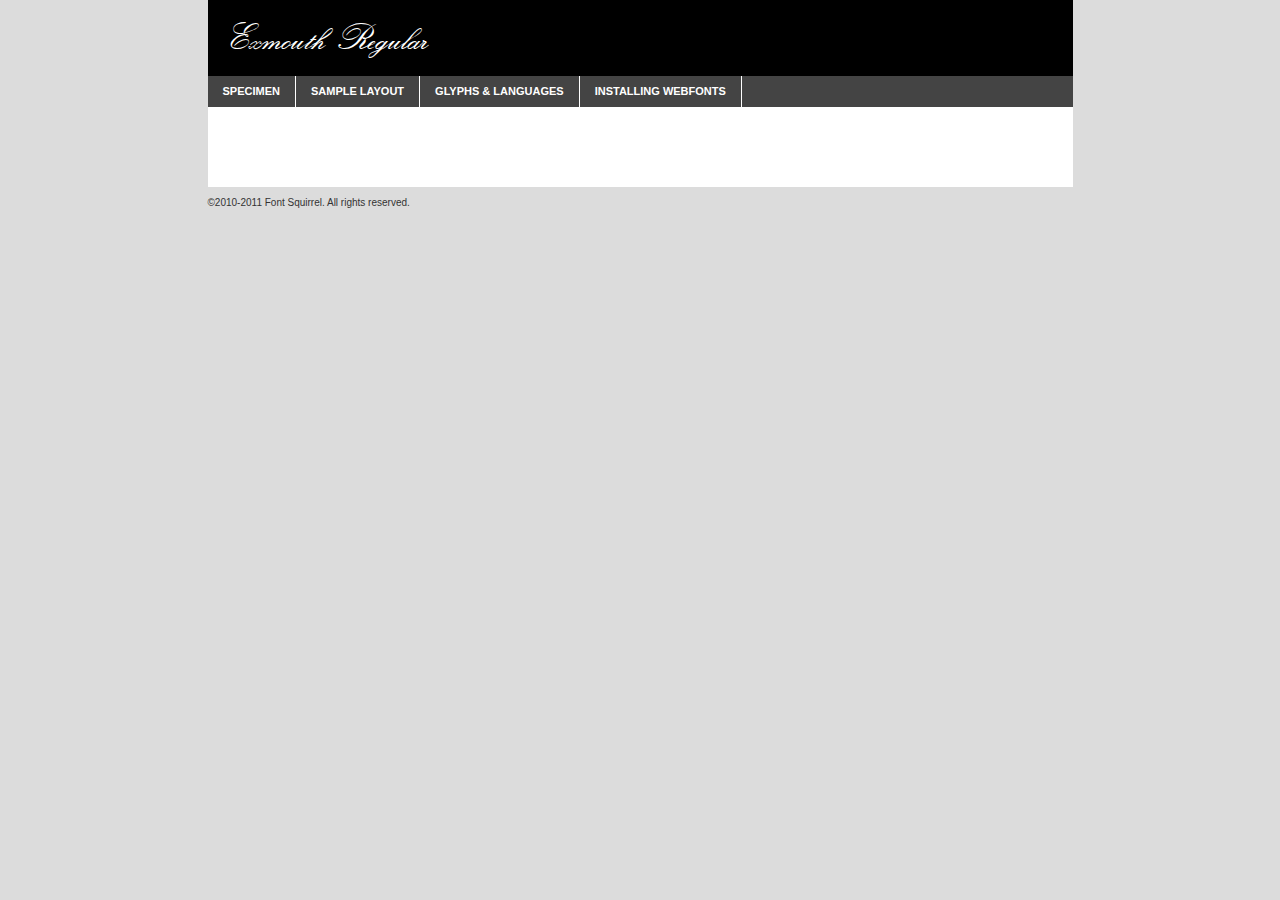
<file: lcbo api project/fonts/exmouth_-demo.html>
<!DOCTYPE html PUBLIC "-//W3C//DTD XHTML 1.0 Transitional//EN"
	"http://www.w3.org/TR/xhtml1/DTD/xhtml1-transitional.dtd">

<html xmlns="http://www.w3.org/1999/xhtml" xml:lang="en" lang="en">
<head>
	<meta http-equiv="Content-Type" content="text/html; charset=utf-8" />
	<script src="http://ajax.googleapis.com/ajax/libs/jquery/1.7.2/jquery.min.js" type="text/javascript" charset="utf-8"></script>
	<script src="specimen_files/easytabs.js" type="text/javascript" charset="utf-8"></script>
	<link rel="stylesheet" href="specimen_files/specimen_stylesheet.css" type="text/css" charset="utf-8" />
	<link rel="stylesheet" href="stylesheet.css" type="text/css" charset="utf-8" />

	<style type="text/css">
					body{
				font-family: 'exmouthregular';
							}
		</style>

	<title>Exmouth Regular Specimen</title>
	
	
	<script type="text/javascript" charset="utf-8">
		$(document).ready(function() {
			$('#container').easyTabs({defaultContent:1});
		});
	</script>
</head>

<body>
<div id="container">
	<div id="header">
		Exmouth Regular	</div>
	<ul class="tabs">
		<li><a href="#specimen">Specimen</a></li>
		<li><a href="#layout">Sample Layout</a></li>
				<li><a href="#glyphs">Glyphs &amp; Languages</a></li>
		<li><a href="#installing">Installing Webfonts</a></li>
		
	</ul>
	
	<div id="main_content">

		
			<div id="specimen">
		
				<div class="section">
					<div class="grid12 firstcol">
						<div class="huge">AaBb</div>
					</div>
				</div>
		
				<div class="section">
					<div class="glyph_range">A&#x200B;B&#x200b;C&#x200b;D&#x200b;E&#x200b;F&#x200b;G&#x200b;H&#x200b;I&#x200b;J&#x200b;K&#x200b;L&#x200b;M&#x200b;N&#x200b;O&#x200b;P&#x200b;Q&#x200b;R&#x200b;S&#x200b;T&#x200b;U&#x200b;V&#x200b;W&#x200b;X&#x200b;Y&#x200b;Z&#x200b;a&#x200b;b&#x200b;c&#x200b;d&#x200b;e&#x200b;f&#x200b;g&#x200b;h&#x200b;i&#x200b;j&#x200b;k&#x200b;l&#x200b;m&#x200b;n&#x200b;o&#x200b;p&#x200b;q&#x200b;r&#x200b;s&#x200b;t&#x200b;u&#x200b;v&#x200b;w&#x200b;x&#x200b;y&#x200b;z&#x200b;1&#x200b;2&#x200b;3&#x200b;4&#x200b;5&#x200b;6&#x200b;7&#x200b;8&#x200b;9&#x200b;0&#x200b;&amp;&#x200b;.&#x200b;,&#x200b;?&#x200b;!&#x200b;&#64;&#x200b;(&#x200b;)&#x200b;#&#x200b;$&#x200b;%&#x200b;*&#x200b;+&#x200b;-&#x200b;=&#x200b;:&#x200b;;</div>
				</div>
				<div class="section">
					<div class="grid12 firstcol">
						<table class="sample_table">
							<tr><td>10</td><td class="size10">abcdefghijklmnopqrstuvwxyzABCDEFGHIJKLMNOPQRSTUVWXYZ0123456789abcdefghijklmnopqrstuvwxyzABCDEFGHIJKLMNOPQRSTUVWXYZ0123456789abcdefghijklmnopqrstuvwxyzABCDEFGHIJKLMNOPQRSTUVWXYZ</td></tr>
							<tr><td>11</td><td class="size11">abcdefghijklmnopqrstuvwxyzABCDEFGHIJKLMNOPQRSTUVWXYZ0123456789abcdefghijklmnopqrstuvwxyzABCDEFGHIJKLMNOPQRSTUVWXYZ0123456789abcdefghijklmnopqrstuvwxyzABCDEFGHIJKLMNOPQRSTUVWXYZ</td></tr>
							<tr><td>12</td><td class="size12">abcdefghijklmnopqrstuvwxyzABCDEFGHIJKLMNOPQRSTUVWXYZ0123456789abcdefghijklmnopqrstuvwxyzABCDEFGHIJKLMNOPQRSTUVWXYZ0123456789abcdefghijklmnopqrstuvwxyzABCDEFGHIJKLMNOPQRSTUVWXYZ</td></tr>
							<tr><td>13</td><td class="size13">abcdefghijklmnopqrstuvwxyzABCDEFGHIJKLMNOPQRSTUVWXYZ0123456789abcdefghijklmnopqrstuvwxyzABCDEFGHIJKLMNOPQRSTUVWXYZ0123456789abcdefghijklmnopqrstuvwxyzABCDEFGHIJKLMNOPQRSTUVWXYZ</td></tr>
							<tr><td>14</td><td class="size14">abcdefghijklmnopqrstuvwxyzABCDEFGHIJKLMNOPQRSTUVWXYZ0123456789abcdefghijklmnopqrstuvwxyzABCDEFGHIJKLMNOPQRSTUVWXYZ0123456789abcdefghijklmnopqrstuvwxyzABCDEFGHIJKLMNOPQRSTUVWXYZ</td></tr>
							<tr><td>16</td><td class="size16">abcdefghijklmnopqrstuvwxyzABCDEFGHIJKLMNOPQRSTUVWXYZ0123456789abcdefghijklmnopqrstuvwxyzABCDEFGHIJKLMNOPQRSTUVWXYZ</td></tr>
							<tr><td>18</td><td class="size18">abcdefghijklmnopqrstuvwxyzABCDEFGHIJKLMNOPQRSTUVWXYZ0123456789abcdefghijklmnopqrstuvwxyzABCDEFGHIJKLMNOPQRSTUVWXYZ</td></tr>
							<tr><td>20</td><td class="size20">abcdefghijklmnopqrstuvwxyzABCDEFGHIJKLMNOPQRSTUVWXYZ0123456789abcdefghijklmnopqrstuvwxyzABCDEFGHIJKLMNOPQRSTUVWXYZ</td></tr>
							<tr><td>24</td><td class="size24">abcdefghijklmnopqrstuvwxyzABCDEFGHIJKLMNOPQRSTUVWXYZ0123456789abcdefghijklmnopqrstuvwxyzABCDEFGHIJKLMNOPQRSTUVWXYZ</td></tr>
							<tr><td>30</td><td class="size30">abcdefghijklmnopqrstuvwxyzABCDEFGHIJKLMNOPQRSTUVWXYZ0123456789abcdefghijklmnopqrstuvwxyzABCDEFGHIJKLMNOPQRSTUVWXYZ</td></tr>
							<tr><td>36</td><td class="size36">abcdefghijklmnopqrstuvwxyzABCDEFGHIJKLMNOPQRSTUVWXYZ0123456789abcdefghijklmnopqrstuvwxyzABCDEFGHIJKLMNOPQRSTUVWXYZ</td></tr>
							<tr><td>48</td><td class="size48">abcdefghijklmnopqrstuvwxyzABCDEFGHIJKLMNOPQRSTUVWXYZ0123456789abcdefghijklmnopqrstuvwxyzABCDEFGHIJKLMNOPQRSTUVWXYZ</td></tr>
							<tr><td>60</td><td class="size60">abcdefghijklmnopqrstuvwxyzABCDEFGHIJKLMNOPQRSTUVWXYZ0123456789abcdefghijklmnopqrstuvwxyzABCDEFGHIJKLMNOPQRSTUVWXYZ</td></tr>
							<tr><td>72</td><td class="size72">abcdefghijklmnopqrstuvwxyzABCDEFGHIJKLMNOPQRSTUVWXYZ0123456789abcdefghijklmnopqrstuvwxyzABCDEFGHIJKLMNOPQRSTUVWXYZ</td></tr>
							<tr><td>90</td><td class="size90">abcdefghijklmnopqrstuvwxyzABCDEFGHIJKLMNOPQRSTUVWXYZ0123456789abcdefghijklmnopqrstuvwxyzABCDEFGHIJKLMNOPQRSTUVWXYZ</td></tr>
						</table>
				
					</div>
			
				</div>
		
		
		
								<div class="section" id="bodycomparison">


										<div id="xheight">
				<div class="fontbody">&#x25FC;&#x25FC;&#x25FC;&#x25FC;&#x25FC;&#x25FC;&#x25FC;&#x25FC;&#x25FC;&#x25FC;&#x25FC;&#x25FC;&#x25FC;&#x25FC;&#x25FC;&#x25FC;&#x25FC;&#x25FC;&#x25FC;&#x25FC;&#x25FC;&#x25FC;&#x25FC;&#x25FC;&#x25FC;&#x25FC;&#x25FC;&#x25FC;&#x25FC;&#x25FC;&#x25FC;&#x25FC;&#x25FC;&#x25FC;&#x25FC;&#x25FC;&#x25FC;&#x25FC;&#x25FC;&#x25FC;&#x25FC;&#x25FC;&#x25FC;&#x25FC;&#x25FC;&#x25FC;&#x25FC;&#x25FC;&#x25FC;&#x25FC;&#x25FC;&#x25FC;&#x25FC;&#x25FC;&#x25FC;&#x25FC;&#x25FC;&#x25FC;&#x25FC;&#x25FC;&#x25FC;&#x25FC;&#x25FC;&#x25FC;&#x25FC;&#x25FC;&#x25FC;&#x25FC;&#x25FC;&#x25FC;&#x25FC;&#x25FC;&#x25FC;&#x25FC;&#x25FC;&#x25FC;&#x25FC;&#x25FC;&#x25FC;&#x25FC;&#x25FC;&#x25FC;&#x25FC;&#x25FC;&#x25FC;&#x25FC;&#x25FC;&#x25FC;&#x25FC;&#x25FC;&#x25FC;&#x25FC;&#x25FC;&#x25FC;&#x25FC;&#x25FC;&#x25FC;&#x25FC;&#x25FC;body</div><div class="arialbody">body</div><div class="verdanabody">body</div><div class="georgiabody">body</div></div>
										<div class="fontbody" style="z-index:1">
											body<span>Exmouth Regular</span>
										</div>
										<div class="arialbody" style="z-index:1">
											body<span>Arial</span>
										</div>
										<div class="verdanabody" style="z-index:1">
											body<span>Verdana</span>
										</div>
										<div class="georgiabody" style="z-index:1">
											body<span>Georgia</span>
										</div>



								</div>
		
		
				<div class="section psample psample_row1" id="">
					
					<div class="grid2 firstcol">
						<p class="size10"><span>10.</span>Aenean lacinia bibendum nulla sed consectetur. Fusce dapibus, tellus ac cursus commodo, tortor mauris condimentum nibh, ut fermentum massa justo sit amet risus. Nullam id dolor id nibh ultricies vehicula ut id elit. Cum sociis natoque penatibus et magnis dis parturient montes, nascetur ridiculus mus. Nulla vitae elit libero, a pharetra augue.</p>
			
					</div>
					<div class="grid3">
						<p class="size11"><span>11.</span>Aenean lacinia bibendum nulla sed consectetur. Fusce dapibus, tellus ac cursus commodo, tortor mauris condimentum nibh, ut fermentum massa justo sit amet risus. Nullam id dolor id nibh ultricies vehicula ut id elit. Cum sociis natoque penatibus et magnis dis parturient montes, nascetur ridiculus mus. Nulla vitae elit libero, a pharetra augue.</p>
			
					</div>
					<div class="grid3">
						<p class="size12"><span>12.</span>Aenean lacinia bibendum nulla sed consectetur. Fusce dapibus, tellus ac cursus commodo, tortor mauris condimentum nibh, ut fermentum massa justo sit amet risus. Nullam id dolor id nibh ultricies vehicula ut id elit. Cum sociis natoque penatibus et magnis dis parturient montes, nascetur ridiculus mus. Nulla vitae elit libero, a pharetra augue.</p>
			
					</div>
					<div class="grid4">
						<p class="size13"><span>13.</span>Aenean lacinia bibendum nulla sed consectetur. Fusce dapibus, tellus ac cursus commodo, tortor mauris condimentum nibh, ut fermentum massa justo sit amet risus. Nullam id dolor id nibh ultricies vehicula ut id elit. Cum sociis natoque penatibus et magnis dis parturient montes, nascetur ridiculus mus. Nulla vitae elit libero, a pharetra augue.</p>
			
					</div>
					<div class="white_blend"></div>
					
				</div>
				<div class="section psample psample_row2" id="">
					<div class="grid3 firstcol">
						<p class="size14"><span>14.</span>Aenean lacinia bibendum nulla sed consectetur. Fusce dapibus, tellus ac cursus commodo, tortor mauris condimentum nibh, ut fermentum massa justo sit amet risus. Nullam id dolor id nibh ultricies vehicula ut id elit. Cum sociis natoque penatibus et magnis dis parturient montes, nascetur ridiculus mus. Nulla vitae elit libero, a pharetra augue.</p>
			
					</div>
					<div class="grid4">
						<p class="size16"><span>16.</span>Aenean lacinia bibendum nulla sed consectetur. Fusce dapibus, tellus ac cursus commodo, tortor mauris condimentum nibh, ut fermentum massa justo sit amet risus. Nullam id dolor id nibh ultricies vehicula ut id elit. Cum sociis natoque penatibus et magnis dis parturient montes, nascetur ridiculus mus. Nulla vitae elit libero, a pharetra augue.</p>
			
					</div>
					<div class="grid5">
						<p class="size18"><span>18.</span>Aenean lacinia bibendum nulla sed consectetur. Fusce dapibus, tellus ac cursus commodo, tortor mauris condimentum nibh, ut fermentum massa justo sit amet risus. Nullam id dolor id nibh ultricies vehicula ut id elit. Cum sociis natoque penatibus et magnis dis parturient montes, nascetur ridiculus mus. Nulla vitae elit libero, a pharetra augue.</p>
			
					</div>

					<div class="white_blend"></div>

				</div>
				
				<div class="section psample psample_row3" id="">
					<div class="grid5 firstcol">
						<p class="size20"><span>20.</span>Aenean lacinia bibendum nulla sed consectetur. Fusce dapibus, tellus ac cursus commodo, tortor mauris condimentum nibh, ut fermentum massa justo sit amet risus. Nullam id dolor id nibh ultricies vehicula ut id elit. Cum sociis natoque penatibus et magnis dis parturient montes, nascetur ridiculus mus. Nulla vitae elit libero, a pharetra augue.</p>
					</div>
					<div class="grid7">
						<p class="size24"><span>24.</span>Aenean lacinia bibendum nulla sed consectetur. Fusce dapibus, tellus ac cursus commodo, tortor mauris condimentum nibh, ut fermentum massa justo sit amet risus. Nullam id dolor id nibh ultricies vehicula ut id elit. Cum sociis natoque penatibus et magnis dis parturient montes, nascetur ridiculus mus. Nulla vitae elit libero, a pharetra augue.</p>
					</div>
					
					<div class="white_blend"></div>
					
				</div>
				
				<div class="section psample psample_row4" id="">
					<div class="grid12 firstcol">
						<p class="size30"><span>30.</span>Aenean lacinia bibendum nulla sed consectetur. Fusce dapibus, tellus ac cursus commodo, tortor mauris condimentum nibh, ut fermentum massa justo sit amet risus. Nullam id dolor id nibh ultricies vehicula ut id elit. Cum sociis natoque penatibus et magnis dis parturient montes, nascetur ridiculus mus. Nulla vitae elit libero, a pharetra augue.</p>
					</div>
					<div class="white_blend"></div>
					
				</div>
				
				
				
				<div class="section psample psample_row1 fullreverse">
					<div class="grid2 firstcol">
						<p class="size10"><span>10.</span>Aenean lacinia bibendum nulla sed consectetur. Fusce dapibus, tellus ac cursus commodo, tortor mauris condimentum nibh, ut fermentum massa justo sit amet risus. Nullam id dolor id nibh ultricies vehicula ut id elit. Cum sociis natoque penatibus et magnis dis parturient montes, nascetur ridiculus mus. Nulla vitae elit libero, a pharetra augue.</p>
			
					</div>
					<div class="grid3">
						<p class="size11"><span>11.</span>Aenean lacinia bibendum nulla sed consectetur. Fusce dapibus, tellus ac cursus commodo, tortor mauris condimentum nibh, ut fermentum massa justo sit amet risus. Nullam id dolor id nibh ultricies vehicula ut id elit. Cum sociis natoque penatibus et magnis dis parturient montes, nascetur ridiculus mus. Nulla vitae elit libero, a pharetra augue.</p>
			
					</div>
					<div class="grid3">
						<p class="size12"><span>12.</span>Aenean lacinia bibendum nulla sed consectetur. Fusce dapibus, tellus ac cursus commodo, tortor mauris condimentum nibh, ut fermentum massa justo sit amet risus. Nullam id dolor id nibh ultricies vehicula ut id elit. Cum sociis natoque penatibus et magnis dis parturient montes, nascetur ridiculus mus. Nulla vitae elit libero, a pharetra augue.</p>
			
					</div>
					<div class="grid4">
						<p class="size13"><span>13.</span>Aenean lacinia bibendum nulla sed consectetur. Fusce dapibus, tellus ac cursus commodo, tortor mauris condimentum nibh, ut fermentum massa justo sit amet risus. Nullam id dolor id nibh ultricies vehicula ut id elit. Cum sociis natoque penatibus et magnis dis parturient montes, nascetur ridiculus mus. Nulla vitae elit libero, a pharetra augue.</p>
			
					</div>
					<div class="black_blend"></div>
					
				</div>
				
				<div class="section psample psample_row2 fullreverse">
					<div class="grid3 firstcol">
						<p class="size14"><span>14.</span>Aenean lacinia bibendum nulla sed consectetur. Fusce dapibus, tellus ac cursus commodo, tortor mauris condimentum nibh, ut fermentum massa justo sit amet risus. Nullam id dolor id nibh ultricies vehicula ut id elit. Cum sociis natoque penatibus et magnis dis parturient montes, nascetur ridiculus mus. Nulla vitae elit libero, a pharetra augue.</p>
			
					</div>
					<div class="grid4">
						<p class="size16"><span>16.</span>Aenean lacinia bibendum nulla sed consectetur. Fusce dapibus, tellus ac cursus commodo, tortor mauris condimentum nibh, ut fermentum massa justo sit amet risus. Nullam id dolor id nibh ultricies vehicula ut id elit. Cum sociis natoque penatibus et magnis dis parturient montes, nascetur ridiculus mus. Nulla vitae elit libero, a pharetra augue.</p>
			
					</div>
					<div class="grid5">
						<p class="size18"><span>18.</span>Aenean lacinia bibendum nulla sed consectetur. Fusce dapibus, tellus ac cursus commodo, tortor mauris condimentum nibh, ut fermentum massa justo sit amet risus. Nullam id dolor id nibh ultricies vehicula ut id elit. Cum sociis natoque penatibus et magnis dis parturient montes, nascetur ridiculus mus. Nulla vitae elit libero, a pharetra augue.</p>
			
					</div>
					<div class="black_blend"></div>

				</div>
				
				<div class="section psample fullreverse psample_row3" id="">
					<div class="grid5 firstcol">
						<p class="size20"><span>20.</span>Aenean lacinia bibendum nulla sed consectetur. Fusce dapibus, tellus ac cursus commodo, tortor mauris condimentum nibh, ut fermentum massa justo sit amet risus. Nullam id dolor id nibh ultricies vehicula ut id elit. Cum sociis natoque penatibus et magnis dis parturient montes, nascetur ridiculus mus. Nulla vitae elit libero, a pharetra augue.</p>
					</div>
					<div class="grid7">
						<p class="size24"><span>24.</span>Aenean lacinia bibendum nulla sed consectetur. Fusce dapibus, tellus ac cursus commodo, tortor mauris condimentum nibh, ut fermentum massa justo sit amet risus. Nullam id dolor id nibh ultricies vehicula ut id elit. Cum sociis natoque penatibus et magnis dis parturient montes, nascetur ridiculus mus. Nulla vitae elit libero, a pharetra augue.</p>
					</div>
					
					<div class="black_blend"></div>
					
				</div>
				
				<div class="section psample fullreverse psample_row4" id="" style="border-bottom: 20px #000 solid;">
					<div class="grid12 firstcol">
						<p class="size30"><span>30.</span>Aenean lacinia bibendum nulla sed consectetur. Fusce dapibus, tellus ac cursus commodo, tortor mauris condimentum nibh, ut fermentum massa justo sit amet risus. Nullam id dolor id nibh ultricies vehicula ut id elit. Cum sociis natoque penatibus et magnis dis parturient montes, nascetur ridiculus mus. Nulla vitae elit libero, a pharetra augue.</p>
					</div>
					<div class="black_blend"></div>
					
				</div>
				
				
				
				
			</div>
			
			<div id="layout">
				
				<div class="section">
					
					<div class="grid12 firstcol">
						<h1>Lorem Ipsum Dolor</h1>
						<h2>Etiam porta sem malesuada magna mollis euismod</h2>
						
						<p class="byline">By <a href="#link">Aenean Lacinia</a></p>
					</div>
				</div>
				<div class="section">
					<div class="grid8 firstcol">
						<p class="large">Donec sed odio dui. Morbi leo risus, porta ac consectetur ac, vestibulum at eros. Fusce dapibus, tellus ac cursus commodo, tortor mauris condimentum nibh, ut fermentum massa justo sit amet risus. </p>

						
						<h3>Pellentesque ornare sem</h3>

						<p>Maecenas sed diam eget risus varius blandit sit amet non magna. Maecenas faucibus mollis interdum. Donec ullamcorper nulla non metus auctor fringilla. Nullam id dolor id nibh ultricies vehicula ut id elit. Nullam id dolor id nibh ultricies vehicula ut id elit. </p>

						<p>Aenean eu leo quam. Pellentesque ornare sem lacinia quam venenatis vestibulum. Lorem ipsum dolor sit amet, consectetur adipiscing elit. Cum sociis natoque penatibus et magnis dis parturient montes, nascetur ridiculus mus. </p>

						<p>Nulla vitae elit libero, a pharetra augue. Praesent commodo cursus magna, vel scelerisque nisl consectetur et. Aenean lacinia bibendum nulla sed consectetur. </p>

						<p>Nullam quis risus eget urna mollis ornare vel eu leo. Nullam quis risus eget urna mollis ornare vel eu leo. Maecenas sed diam eget risus varius blandit sit amet non magna. Donec ullamcorper nulla non metus auctor fringilla. </p>

						<h3>Cras mattis consectetur</h3>

						<p>Aenean eu leo quam. Pellentesque ornare sem lacinia quam venenatis vestibulum. Aenean lacinia bibendum nulla sed consectetur. Integer posuere erat a ante venenatis dapibus posuere velit aliquet. Cras mattis consectetur purus sit amet fermentum. </p>

						<p>Nullam id dolor id nibh ultricies vehicula ut id elit. Nullam quis risus eget urna mollis ornare vel eu leo. Cras mattis consectetur purus sit amet fermentum.</p>
					</div>
					
					<div class="grid4 sidebar">
						
						<div class="box reverse">
							<p class="last">Nullam quis risus eget urna mollis ornare vel eu leo. Donec ullamcorper nulla non metus auctor fringilla. Cras mattis consectetur purus sit amet fermentum. Sed posuere consectetur est at lobortis. Lorem ipsum dolor sit amet, consectetur adipiscing elit. </p>
						</div>
						
						<p class="caption">Maecenas sed diam eget risus varius.</p>

						<p>Vestibulum id ligula porta felis euismod semper. Integer posuere erat a ante venenatis dapibus posuere velit aliquet. Vestibulum id ligula porta felis euismod semper. Sed posuere consectetur est at lobortis. Maecenas sed diam eget risus varius blandit sit amet non magna. Fusce dapibus, tellus ac cursus commodo, tortor mauris condimentum nibh, ut fermentum massa justo sit amet risus. </p>

					

						<p>Duis mollis, est non commodo luctus, nisi erat porttitor ligula, eget lacinia odio sem nec elit. Aenean lacinia bibendum nulla sed consectetur. Vivamus sagittis lacus vel augue laoreet rutrum faucibus dolor auctor. Aenean lacinia bibendum nulla sed consectetur. Nullam quis risus eget urna mollis ornare vel eu leo. </p>

						<p>Praesent commodo cursus magna, vel scelerisque nisl consectetur et. Donec ullamcorper nulla non metus auctor fringilla. Maecenas faucibus mollis interdum. Fusce dapibus, tellus ac cursus commodo, tortor mauris condimentum nibh, ut fermentum massa justo sit amet risus. </p>

					</div>
				</div>
				
			</div>


			



		<div id="glyphs">
			<div class="section">
				<div class="grid12 firstcol">
			
				<h1>Language Support</h1>
				<p>The subset of Exmouth Regular in this kit supports the following languages:<br />
			
					Albanian, Basque, Breton, Chamorro, English, Finnish, French, Frisian, Galician, German, Italian, Malagasy, Norwegian, Portuguese, Swedish				</p>
				<h1>Glyph Chart</h1>
				<p>The subset of Exmouth Regular in this kit includes all the glyphs listed below. Unicode entities are included above each glyph to help you insert individual characters into your layout.</p>
				<div id="glyph_chart">
			
																				 <div><p>&amp;#13;</p>&#13;</div>
																				 <div><p>&amp;#32;</p>&#32;</div>
																				 <div><p>&amp;#33;</p>&#33;</div>
																				 <div><p>&amp;#34;</p>&#34;</div>
																				 <div><p>&amp;#35;</p>&#35;</div>
																				 <div><p>&amp;#36;</p>&#36;</div>
																				 <div><p>&amp;#37;</p>&#37;</div>
																				 <div><p>&amp;#38;</p>&#38;</div>
																				 <div><p>&amp;#39;</p>&#39;</div>
																				 <div><p>&amp;#40;</p>&#40;</div>
																				 <div><p>&amp;#41;</p>&#41;</div>
																				 <div><p>&amp;#42;</p>&#42;</div>
																				 <div><p>&amp;#43;</p>&#43;</div>
																				 <div><p>&amp;#44;</p>&#44;</div>
																				 <div><p>&amp;#45;</p>&#45;</div>
																				 <div><p>&amp;#46;</p>&#46;</div>
																				 <div><p>&amp;#47;</p>&#47;</div>
																				 <div><p>&amp;#48;</p>&#48;</div>
																				 <div><p>&amp;#49;</p>&#49;</div>
																				 <div><p>&amp;#50;</p>&#50;</div>
																				 <div><p>&amp;#51;</p>&#51;</div>
																				 <div><p>&amp;#52;</p>&#52;</div>
																				 <div><p>&amp;#53;</p>&#53;</div>
																				 <div><p>&amp;#54;</p>&#54;</div>
																				 <div><p>&amp;#55;</p>&#55;</div>
																				 <div><p>&amp;#56;</p>&#56;</div>
																				 <div><p>&amp;#57;</p>&#57;</div>
																				 <div><p>&amp;#58;</p>&#58;</div>
																				 <div><p>&amp;#59;</p>&#59;</div>
																				 <div><p>&amp;#60;</p>&#60;</div>
																				 <div><p>&amp;#61;</p>&#61;</div>
																				 <div><p>&amp;#62;</p>&#62;</div>
																				 <div><p>&amp;#63;</p>&#63;</div>
																				 <div><p>&amp;#64;</p>&#64;</div>
																				 <div><p>&amp;#65;</p>&#65;</div>
																				 <div><p>&amp;#66;</p>&#66;</div>
																				 <div><p>&amp;#67;</p>&#67;</div>
																				 <div><p>&amp;#68;</p>&#68;</div>
																				 <div><p>&amp;#69;</p>&#69;</div>
																				 <div><p>&amp;#70;</p>&#70;</div>
																				 <div><p>&amp;#71;</p>&#71;</div>
																				 <div><p>&amp;#72;</p>&#72;</div>
																				 <div><p>&amp;#73;</p>&#73;</div>
																				 <div><p>&amp;#74;</p>&#74;</div>
																				 <div><p>&amp;#75;</p>&#75;</div>
																				 <div><p>&amp;#76;</p>&#76;</div>
																				 <div><p>&amp;#77;</p>&#77;</div>
																				 <div><p>&amp;#78;</p>&#78;</div>
																				 <div><p>&amp;#79;</p>&#79;</div>
																				 <div><p>&amp;#80;</p>&#80;</div>
																				 <div><p>&amp;#81;</p>&#81;</div>
																				 <div><p>&amp;#82;</p>&#82;</div>
																				 <div><p>&amp;#83;</p>&#83;</div>
																				 <div><p>&amp;#84;</p>&#84;</div>
																				 <div><p>&amp;#85;</p>&#85;</div>
																				 <div><p>&amp;#86;</p>&#86;</div>
																				 <div><p>&amp;#87;</p>&#87;</div>
																				 <div><p>&amp;#88;</p>&#88;</div>
																				 <div><p>&amp;#89;</p>&#89;</div>
																				 <div><p>&amp;#90;</p>&#90;</div>
																				 <div><p>&amp;#91;</p>&#91;</div>
																				 <div><p>&amp;#92;</p>&#92;</div>
																				 <div><p>&amp;#93;</p>&#93;</div>
																				 <div><p>&amp;#94;</p>&#94;</div>
																				 <div><p>&amp;#95;</p>&#95;</div>
																				 <div><p>&amp;#96;</p>&#96;</div>
																				 <div><p>&amp;#97;</p>&#97;</div>
																				 <div><p>&amp;#98;</p>&#98;</div>
																				 <div><p>&amp;#99;</p>&#99;</div>
																				 <div><p>&amp;#100;</p>&#100;</div>
																				 <div><p>&amp;#101;</p>&#101;</div>
																				 <div><p>&amp;#102;</p>&#102;</div>
																				 <div><p>&amp;#103;</p>&#103;</div>
																				 <div><p>&amp;#104;</p>&#104;</div>
																				 <div><p>&amp;#105;</p>&#105;</div>
																				 <div><p>&amp;#106;</p>&#106;</div>
																				 <div><p>&amp;#107;</p>&#107;</div>
																				 <div><p>&amp;#108;</p>&#108;</div>
																				 <div><p>&amp;#109;</p>&#109;</div>
																				 <div><p>&amp;#110;</p>&#110;</div>
																				 <div><p>&amp;#111;</p>&#111;</div>
																				 <div><p>&amp;#112;</p>&#112;</div>
																				 <div><p>&amp;#113;</p>&#113;</div>
																				 <div><p>&amp;#114;</p>&#114;</div>
																				 <div><p>&amp;#115;</p>&#115;</div>
																				 <div><p>&amp;#116;</p>&#116;</div>
																				 <div><p>&amp;#117;</p>&#117;</div>
																				 <div><p>&amp;#118;</p>&#118;</div>
																				 <div><p>&amp;#119;</p>&#119;</div>
																				 <div><p>&amp;#120;</p>&#120;</div>
																				 <div><p>&amp;#121;</p>&#121;</div>
																				 <div><p>&amp;#122;</p>&#122;</div>
																				 <div><p>&amp;#123;</p>&#123;</div>
																				 <div><p>&amp;#124;</p>&#124;</div>
																				 <div><p>&amp;#125;</p>&#125;</div>
																				 <div><p>&amp;#126;</p>&#126;</div>
																				 <div><p>&amp;#160;</p>&#160;</div>
																				 <div><p>&amp;#161;</p>&#161;</div>
																				 <div><p>&amp;#162;</p>&#162;</div>
																				 <div><p>&amp;#163;</p>&#163;</div>
																				 <div><p>&amp;#164;</p>&#164;</div>
																				 <div><p>&amp;#167;</p>&#167;</div>
																				 <div><p>&amp;#168;</p>&#168;</div>
																				 <div><p>&amp;#170;</p>&#170;</div>
																				 <div><p>&amp;#171;</p>&#171;</div>
																				 <div><p>&amp;#172;</p>&#172;</div>
																				 <div><p>&amp;#173;</p>&#173;</div>
																				 <div><p>&amp;#174;</p>&#174;</div>
																				 <div><p>&amp;#176;</p>&#176;</div>
																				 <div><p>&amp;#177;</p>&#177;</div>
																				 <div><p>&amp;#180;</p>&#180;</div>
																				 <div><p>&amp;#183;</p>&#183;</div>
																				 <div><p>&amp;#186;</p>&#186;</div>
																				 <div><p>&amp;#187;</p>&#187;</div>
																				 <div><p>&amp;#192;</p>&#192;</div>
																				 <div><p>&amp;#193;</p>&#193;</div>
																				 <div><p>&amp;#194;</p>&#194;</div>
																				 <div><p>&amp;#195;</p>&#195;</div>
																				 <div><p>&amp;#196;</p>&#196;</div>
																				 <div><p>&amp;#197;</p>&#197;</div>
																				 <div><p>&amp;#198;</p>&#198;</div>
																				 <div><p>&amp;#199;</p>&#199;</div>
																				 <div><p>&amp;#200;</p>&#200;</div>
																				 <div><p>&amp;#201;</p>&#201;</div>
																				 <div><p>&amp;#202;</p>&#202;</div>
																				 <div><p>&amp;#203;</p>&#203;</div>
																				 <div><p>&amp;#204;</p>&#204;</div>
																				 <div><p>&amp;#205;</p>&#205;</div>
																				 <div><p>&amp;#206;</p>&#206;</div>
																				 <div><p>&amp;#207;</p>&#207;</div>
																				 <div><p>&amp;#209;</p>&#209;</div>
																				 <div><p>&amp;#210;</p>&#210;</div>
																				 <div><p>&amp;#211;</p>&#211;</div>
																				 <div><p>&amp;#212;</p>&#212;</div>
																				 <div><p>&amp;#213;</p>&#213;</div>
																				 <div><p>&amp;#214;</p>&#214;</div>
																				 <div><p>&amp;#216;</p>&#216;</div>
																				 <div><p>&amp;#217;</p>&#217;</div>
																				 <div><p>&amp;#218;</p>&#218;</div>
																				 <div><p>&amp;#219;</p>&#219;</div>
																				 <div><p>&amp;#220;</p>&#220;</div>
																				 <div><p>&amp;#223;</p>&#223;</div>
																				 <div><p>&amp;#224;</p>&#224;</div>
																				 <div><p>&amp;#225;</p>&#225;</div>
																				 <div><p>&amp;#226;</p>&#226;</div>
																				 <div><p>&amp;#227;</p>&#227;</div>
																				 <div><p>&amp;#228;</p>&#228;</div>
																				 <div><p>&amp;#229;</p>&#229;</div>
																				 <div><p>&amp;#230;</p>&#230;</div>
																				 <div><p>&amp;#231;</p>&#231;</div>
																				 <div><p>&amp;#232;</p>&#232;</div>
																				 <div><p>&amp;#233;</p>&#233;</div>
																				 <div><p>&amp;#234;</p>&#234;</div>
																				 <div><p>&amp;#235;</p>&#235;</div>
																				 <div><p>&amp;#236;</p>&#236;</div>
																				 <div><p>&amp;#237;</p>&#237;</div>
																				 <div><p>&amp;#238;</p>&#238;</div>
																				 <div><p>&amp;#239;</p>&#239;</div>
																				 <div><p>&amp;#241;</p>&#241;</div>
																				 <div><p>&amp;#242;</p>&#242;</div>
																				 <div><p>&amp;#243;</p>&#243;</div>
																				 <div><p>&amp;#244;</p>&#244;</div>
																				 <div><p>&amp;#245;</p>&#245;</div>
																				 <div><p>&amp;#246;</p>&#246;</div>
																				 <div><p>&amp;#247;</p>&#247;</div>
																				 <div><p>&amp;#248;</p>&#248;</div>
																				 <div><p>&amp;#249;</p>&#249;</div>
																				 <div><p>&amp;#250;</p>&#250;</div>
																				 <div><p>&amp;#251;</p>&#251;</div>
																				 <div><p>&amp;#252;</p>&#252;</div>
																				 <div><p>&amp;#255;</p>&#255;</div>
																				 <div><p>&amp;#338;</p>&#338;</div>
																				 <div><p>&amp;#339;</p>&#339;</div>
																				 <div><p>&amp;#376;</p>&#376;</div>
																				 <div><p>&amp;#710;</p>&#710;</div>
																				 <div><p>&amp;#732;</p>&#732;</div>
																				 <div><p>&amp;#8192;</p>&#8192;</div>
																				 <div><p>&amp;#8193;</p>&#8193;</div>
																				 <div><p>&amp;#8194;</p>&#8194;</div>
																				 <div><p>&amp;#8195;</p>&#8195;</div>
																				 <div><p>&amp;#8196;</p>&#8196;</div>
																				 <div><p>&amp;#8197;</p>&#8197;</div>
																				 <div><p>&amp;#8198;</p>&#8198;</div>
																				 <div><p>&amp;#8199;</p>&#8199;</div>
																				 <div><p>&amp;#8200;</p>&#8200;</div>
																				 <div><p>&amp;#8201;</p>&#8201;</div>
																				 <div><p>&amp;#8202;</p>&#8202;</div>
																				 <div><p>&amp;#8208;</p>&#8208;</div>
																				 <div><p>&amp;#8209;</p>&#8209;</div>
																				 <div><p>&amp;#8210;</p>&#8210;</div>
																				 <div><p>&amp;#8211;</p>&#8211;</div>
																				 <div><p>&amp;#8212;</p>&#8212;</div>
																				 <div><p>&amp;#8216;</p>&#8216;</div>
																				 <div><p>&amp;#8217;</p>&#8217;</div>
																				 <div><p>&amp;#8218;</p>&#8218;</div>
																				 <div><p>&amp;#8220;</p>&#8220;</div>
																				 <div><p>&amp;#8221;</p>&#8221;</div>
																				 <div><p>&amp;#8222;</p>&#8222;</div>
																				 <div><p>&amp;#8226;</p>&#8226;</div>
																				 <div><p>&amp;#8230;</p>&#8230;</div>
																				 <div><p>&amp;#8239;</p>&#8239;</div>
																				 <div><p>&amp;#8249;</p>&#8249;</div>
																				 <div><p>&amp;#8250;</p>&#8250;</div>
																				 <div><p>&amp;#8287;</p>&#8287;</div>
																				 <div><p>&amp;#8482;</p>&#8482;</div>
																				 <div><p>&amp;#9724;</p>&#9724;</div>
																																						</div>	
				</div>
		
		
			</div>
		</div>
		
		
		<div id="specs">
			
		</div>
	
		<div id="installing">
			<div class="section">
				<div class="grid7 firstcol">
					<h1>Installing Webfonts</h1>
					
					<p>Webfonts are supported by all major browser platforms but not all in the same way. There are currently four different font formats that must be included in order to target all browsers. This includes TTF, WOFF, EOT and SVG.</p>
					
					<h2>1. Upload your webfonts</h2>
					<p>You must upload your webfont kit to your website. They should be in or near the same directory as your CSS files.</p>
					
					<h2>2. Include the webfont stylesheet</h2>
					<p>A special CSS @font-face declaration helps the various browsers select the appropriate font it needs without causing you a bunch of headaches. Learn more about this syntax by reading the <a href="http://www.fontspring.com/blog/further-hardening-of-the-bulletproof-syntax">Fontspring blog post</a> about it. The code for it is as follows:</p>


<code>
@font-face{ 
	font-family: 'MyWebFont';
	src: url('WebFont.eot');
	src: url('WebFont.eot?#iefix') format('embedded-opentype'),
	     url('WebFont.woff') format('woff'),
	     url('WebFont.ttf') format('truetype'),
	     url('WebFont.svg#webfont') format('svg');
}
</code>

	<p>We've already gone ahead and generated the code for you. All you have to do is link to the stylesheet in your HTML, like this:</p>
	<code>&lt;link rel=&quot;stylesheet&quot; href=&quot;stylesheet.css&quot; type=&quot;text/css&quot; charset=&quot;utf-8&quot; /&gt;</code>

					<h2>3. Modify your own stylesheet</h2>
					<p>To take advantage of your new fonts, you must tell your stylesheet to use them. Look at the original @font-face declaration above and find the property called "font-family." The name linked there will be what you use to reference the font. Prepend that webfont name to the font stack in the "font-family" property, inside the selector you want to change. For example:</p>
<code>p { font-family: 'WebFont', Arial, sans-serif; }</code>

<h2>4. Test</h2>
<p>Getting webfonts to work cross-browser <em>can</em> be tricky. Use the information in the sidebar to help you if you find that fonts aren't loading in a particular browser.</p>
				</div>
				
				<div class="grid5 sidebar">
					<div class="box">
						<h2>Troubleshooting<br />Font-Face Problems</h2>
						<p>Having trouble getting your webfonts to load in your new website? Here are some tips to sort out what might be the problem.</p>

						<h3>Fonts not showing in any browser</h3>

						<p>This sounds like you need to work on the plumbing. You either did not upload the fonts to the correct directory, or you did not link the fonts properly in the CSS. If you've confirmed that all this is correct and you still have a problem, take a look at your .htaccess file and see if requests are getting intercepted.</p>

						<h3>Fonts not loading in iPhone or iPad</h3>

						<p>The most common problem here is that you are serving the fonts from an IIS server. IIS refuses to serve files that have unknown MIME types. If that is the case, you must set the MIME type for SVG to "image/svg+xml" in the server settings. Follow these instructions from Microsoft if you need help.</p>

						<h3>Fonts not loading in Firefox</h3>

						<p>The primary reason for this failure? You are still using a version Firefox older than 3.5. So upgrade already! If that isn't it, then you are very likely serving fonts from a different domain. Firefox requires that all font assets be served from the same domain. Lastly it is possible that you need to add WOFF to your list of MIME types (if you are serving via IIS.)</p>

						<h3>Fonts not loading in IE</h3>

						<p>Are you looking at Internet Explorer on an actual Windows machine or are you cheating by using a service like Adobe BrowserLab? Many of these screenshot services do not render @font-face for IE. Best to test it on a real machine.</p>

						<h3>Fonts not loading in IE9</h3>

						<p>IE9, like Firefox, requires that fonts be served from the same domain as the website. Make sure that is the case.</p>
					</div>
				</div>
			</div>
			
		</div>
	
	</div>
	<div id="footer">
		<p>&copy;2010-2011 Font Squirrel. All rights reserved.</p>
	</div>
</div>
</body>
</html>
</file>
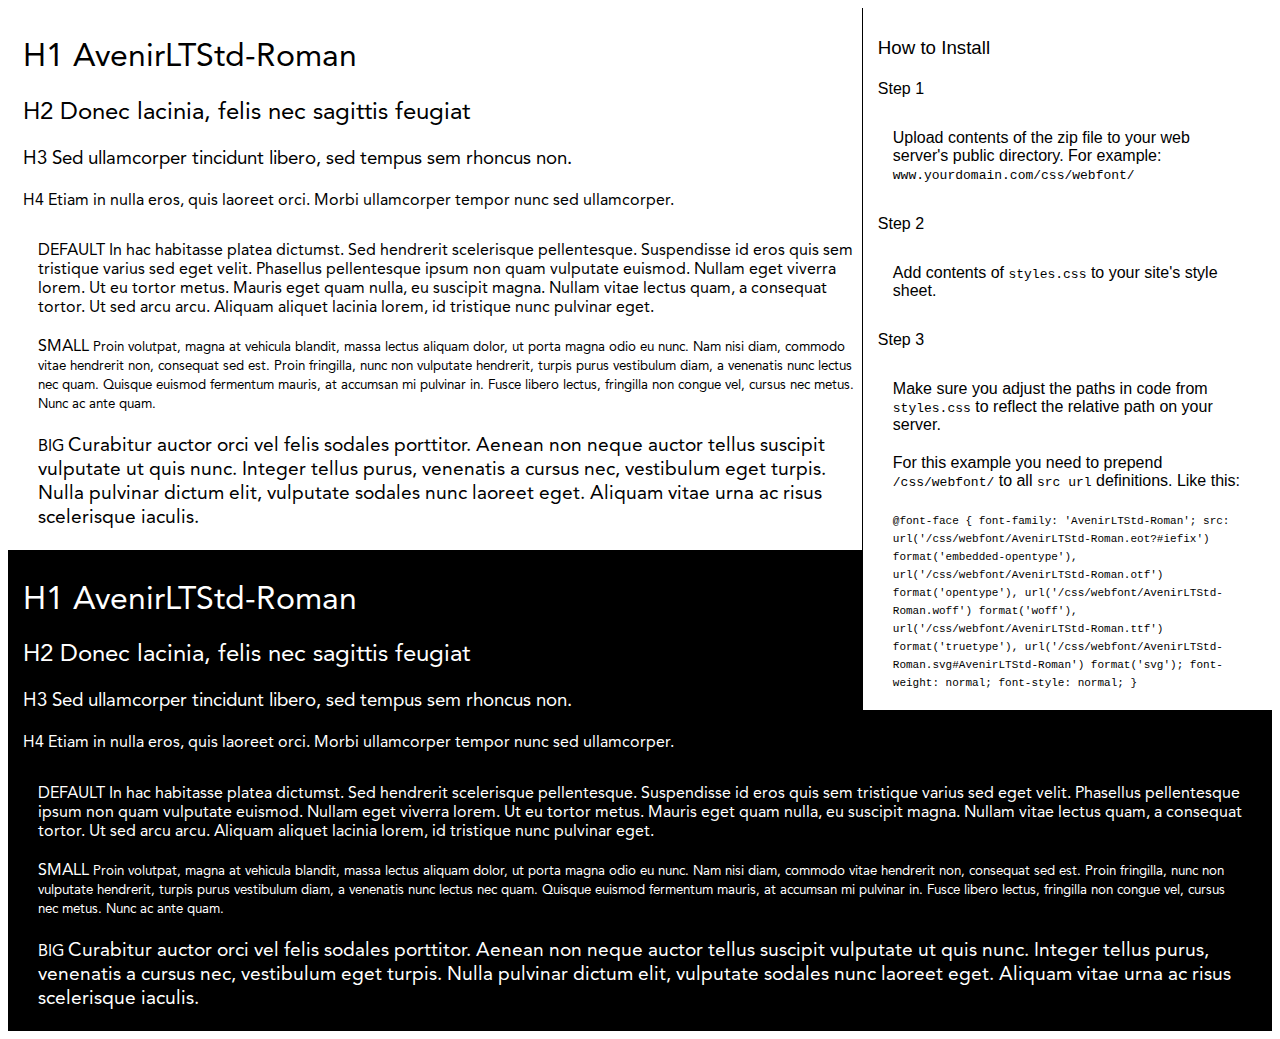
<file: sample-dashboard/fonts/preview.html>
<!DOCTYPE html>
<html>
<head>
<title>
AvenirLTStd-Roman
 - Web font preview
</title>
<style type='text/css'>

@font-face {
  font-family: 'AvenirLTStd-Roman';
  src: url('AvenirLTStd-Roman.eot?#iefix') format('embedded-opentype'),  url('AvenirLTStd-Roman.otf')  format('opentype'),
	     url('AvenirLTStd-Roman.woff') format('woff'), url('AvenirLTStd-Roman.ttf')  format('truetype'), url('AvenirLTStd-Roman.svg#AvenirLTStd-Roman') format('svg');
  font-weight: normal;
  font-style: normal;
}

body { font-family: 'AvenirLTStd-Roman' !important; }
h1, h2, h3, h4 { font-weight: normal; }
.reg { color:black; background:white; }
.inverse { color:white; background:black; }
div { padding: 10px 15px; }
.right { background:white; width:30%; float: right; font-family: sans-serif; border: 1px solid black; border-width: 0 0 1px 1px;}
</style>
</head>
<body>
<div class='right'>
<h3>How to Install</h3>
<h4>Step 1</h4>
<div>
Upload contents of the zip file to your web server's public directory. For example:
<code>www.yourdomain.com/css/webfont/</code>
</div>
<h4>Step 2</h4>
<div>
Add contents of
<code>styles.css</code>
to your site's style sheet.
</div>
<h4>Step 3</h4>
<div>
Make sure you adjust the paths in code from
<code>styles.css</code>
to reflect the relative path on your server.
</div>
<div>
For this example you need to prepend
<code>/css/webfont/</code>
to all
<code>src url</code>
definitions. Like this:
</div>
<div>
<code style='font-size:11px;'>@font-face {
  font-family: 'AvenirLTStd-Roman';
  src: url('/css/webfont/AvenirLTStd-Roman.eot?#iefix') format('embedded-opentype'),  url('/css/webfont/AvenirLTStd-Roman.otf')  format('opentype'),
	     url('/css/webfont/AvenirLTStd-Roman.woff') format('woff'), url('/css/webfont/AvenirLTStd-Roman.ttf')  format('truetype'), url('/css/webfont/AvenirLTStd-Roman.svg#AvenirLTStd-Roman') format('svg');
  font-weight: normal;
  font-style: normal;
}</code>
</div>
</div>
<div class='reg'>
<h1>
H1
AvenirLTStd-Roman
</h1>
<h2>
H2
Donec lacinia, felis nec sagittis feugiat
</h2>
<h3>
H3
Sed ullamcorper tincidunt libero, sed tempus sem rhoncus non.
</h3>
<h4>
H4
Etiam in nulla eros, quis laoreet orci. Morbi ullamcorper tempor nunc sed ullamcorper.
</h4>
<div>
DEFAULT
In hac habitasse platea dictumst. Sed hendrerit scelerisque pellentesque. Suspendisse id eros quis sem tristique varius sed eget velit. Phasellus pellentesque ipsum non quam vulputate euismod. Nullam eget viverra lorem. Ut eu tortor metus. Mauris eget quam nulla, eu suscipit magna. Nullam vitae lectus quam, a consequat tortor. Ut sed arcu arcu. Aliquam aliquet lacinia lorem, id tristique nunc pulvinar eget.
</div>
<div>
SMALL
<small>
Proin volutpat, magna at vehicula blandit, massa lectus aliquam dolor, ut porta magna odio eu nunc. Nam nisi diam, commodo vitae hendrerit non, consequat sed est. Proin fringilla, nunc non vulputate hendrerit, turpis purus vestibulum diam, a venenatis nunc lectus nec quam. Quisque euismod fermentum mauris, at accumsan mi pulvinar in. Fusce libero lectus, fringilla non congue vel, cursus nec metus. Nunc ac ante quam.
</small>
</div>
<div>
BIG
<big>
Curabitur auctor orci vel felis sodales porttitor. Aenean non neque auctor tellus suscipit vulputate ut quis nunc. Integer tellus purus, venenatis a cursus nec, vestibulum eget turpis. Nulla pulvinar dictum elit, vulputate sodales nunc laoreet eget. Aliquam vitae urna ac risus scelerisque iaculis.
</big>
</div>

</div>
<div class='inverse'>
<h1>
H1
AvenirLTStd-Roman
</h1>
<h2>
H2
Donec lacinia, felis nec sagittis feugiat
</h2>
<h3>
H3
Sed ullamcorper tincidunt libero, sed tempus sem rhoncus non.
</h3>
<h4>
H4
Etiam in nulla eros, quis laoreet orci. Morbi ullamcorper tempor nunc sed ullamcorper.
</h4>
<div>
DEFAULT
In hac habitasse platea dictumst. Sed hendrerit scelerisque pellentesque. Suspendisse id eros quis sem tristique varius sed eget velit. Phasellus pellentesque ipsum non quam vulputate euismod. Nullam eget viverra lorem. Ut eu tortor metus. Mauris eget quam nulla, eu suscipit magna. Nullam vitae lectus quam, a consequat tortor. Ut sed arcu arcu. Aliquam aliquet lacinia lorem, id tristique nunc pulvinar eget.
</div>
<div>
SMALL
<small>
Proin volutpat, magna at vehicula blandit, massa lectus aliquam dolor, ut porta magna odio eu nunc. Nam nisi diam, commodo vitae hendrerit non, consequat sed est. Proin fringilla, nunc non vulputate hendrerit, turpis purus vestibulum diam, a venenatis nunc lectus nec quam. Quisque euismod fermentum mauris, at accumsan mi pulvinar in. Fusce libero lectus, fringilla non congue vel, cursus nec metus. Nunc ac ante quam.
</small>
</div>
<div>
BIG
<big>
Curabitur auctor orci vel felis sodales porttitor. Aenean non neque auctor tellus suscipit vulputate ut quis nunc. Integer tellus purus, venenatis a cursus nec, vestibulum eget turpis. Nulla pulvinar dictum elit, vulputate sodales nunc laoreet eget. Aliquam vitae urna ac risus scelerisque iaculis.
</big>
</div>

</div>
</body>
</html>
</file>
<file: angular form/css/style.css>
/* CSS Document */

#wrapper{
	margin-top:25px;
}
textarea{
	height:150px !important;
}

/*Form Error Messages*/
.form-control.ng-pristine{
	border-color:#FF6A6A;
	color:#FF3030;
}
.form-control.ng-invalid-required{
	border-color:#FF6A6A;
	color:#FF3030;
}
.form-control.ng-dirty.ng-invalid-pattern{
	border-color:#FF6A6A;
	color:#FF3030;
}
.form-control.ng-dirty.ng-invalid-minlength{
	border-color:#FF6A6A;
	color:#FF3030;
}
.form-control.ng-dirty.ng-valid-pattern{
	border-color:#9AFF9A;
	color:#548B54;
}
.form-control.ng-valid-required{
	border-color:#9AFF9A;
	color:#548B54	;
}
</file>
<file: lcbo api project/fonts/stylesheet.css>
/* Generated by Font Squirrel (http://www.fontsquirrel.com) on June 16, 2015 */



@font-face {
    font-family: 'exmouthregular';
    src: url('exmouth_-webfont.eot');
    src: url('exmouth_-webfont.eot?#iefix') format('embedded-opentype'),
         url('exmouth_-webfont.woff2') format('woff2'),
         url('exmouth_-webfont.woff') format('woff'),
         url('exmouth_-webfont.ttf') format('truetype'),
         url('exmouth_-webfont.svg#exmouthregular') format('svg');
    font-weight: normal;
    font-style: normal;

}
</file>
<file: lcbo api project/fonts/specimen_files/specimen_stylesheet.css>
@import url('grid_12-825-55-15.css');

/*  
	CSS Reset by Eric Meyer - Released under Public Domain
    http://meyerweb.com/eric/tools/css/reset/
*/
html, body, div, span, applet, object, iframe,
h1, h2, h3, h4, h5, h6, p, blockquote, pre,
a, abbr, acronym, address, big, cite, code,
del, dfn, em, font, img, ins, kbd, q, s, samp,
small, strike, strong, sub, sup, tt, var,
b, u, i, center, dl, dt, dd, ol, ul, li,
fieldset, form, label, legend, table, 
caption, tbody, tfoot, thead, tr, th, td 
                  {margin: 0;padding: 0;border: 0;outline: 0;
                  font-size: 100%;vertical-align: baseline;
                  background: transparent;}
body              {line-height: 1;}
ol, ul            {list-style: none;}
blockquote, q     {quotes: none;}
blockquote:before, blockquote:after,
q:before, q:after {content: '';	content: none;}
:focus            {outline: 0;}
ins               {text-decoration: none;}
del               {text-decoration: line-through;}
table             {border-collapse: collapse;border-spacing: 0;}




body {
	color: #000;
	background-color: #dcdcdc;
}

a {
	text-decoration: none;
	color: #1883ba;
}

h1{
	font-size: 32px;
	font-weight: normal;
	font-style: normal;
	margin-bottom: 18px;
}

h2{
	font-size: 18px;
}

#container {
	width: 865px;
	margin: 0px auto;
}


#header {
	padding: 20px;
	font-size: 36px;
	background-color: #000;
	color: #fff;
}

#header span {
	color: #666;
}
#main_content {
	background-color: #fff;
	padding: 60px 20px 20px;
}


#footer p {
	margin: 0;
	padding-top: 10px;
	padding-bottom: 50px;
	color: #333;
	font: 10px Arial, sans-serif;
}

.tabs {
	width: 100%;
	height: 31px;
	background-color: #444;
}
.tabs li {
	float:  left;
	margin: 0;
	overflow: hidden;
	background-color: #444;
}
.tabs li a {
	display: block;
	color: #fff;
	text-decoration: none;
	font: bold 11px/11px 'Arial';
	text-transform: uppercase;
	padding: 10px 15px;
	border-right: 1px solid #fff;
}

.tabs li a:hover {
		background-color: #00b3ff;

}

.tabs li.active a {
	color:  #000;
	background-color: #fff;
}



div.huge {
	
	font-size: 300px;
	line-height: 1em;
	padding: 0;
	letter-spacing: -.02em;
	overflow: hidden;
}
div.glyph_range {
	font-size: 72px;
	line-height: 1.1em;
}

.size10{ font-size: 10px; }
.size11{ font-size: 11px; }
.size12{ font-size: 12px; }
.size13{ font-size: 13px; }
.size14{ font-size: 14px; }
.size16{ font-size: 16px; }
.size18{ font-size: 18px; }
.size20{ font-size: 20px; }
.size24{ font-size: 24px; }
.size30{ font-size: 30px; }
.size36{ font-size: 36px; }
.size48{ font-size: 48px; }
.size60{ font-size: 60px; }
.size72{ font-size: 72px; }
.size90{ font-size: 90px; }


.psample_row1 {	height: 120px;}
.psample_row1 {	height: 120px;}
.psample_row2 {	height: 160px;}
.psample_row3 {	height: 160px;}
.psample_row4 {	height: 160px;}

.psample {
	overflow: hidden;
	position: relative;
}
.psample p {
	line-height: 1.3em;
	display: block;
	overflow: hidden;
	margin: 0;
}

.psample span {
	margin-right: .5em;
}

.white_blend {
	width: 100%;
	height: 61px;
	background-image: url([data-uri]);
	position: absolute;
	bottom: 0;
}
.black_blend {
	width: 100%;
	height: 61px;
	background-image: url([data-uri]);
	position: absolute;
	bottom: 0;
}
.fullreverse {
	background:  #000 !important;
	color:  #fff !important;
	margin-left: -20px;
	padding-left: 20px;
	margin-right: -20px;
	padding-right: 20px;
	padding: 20px;
	margin-bottom:0;
}


.sample_table td {
	padding-top: 3px;
	padding-bottom:5px;
	padding-left: 5px;
	vertical-align: middle;
	line-height: 1.2em;
}

.sample_table td:first-child {
	background-color: #eee;
	text-align: right;
	padding-right: 5px;
	padding-left: 0;
	padding: 5px;
	font: 11px/12px "Courier New", Courier, mono;
}

code {
	white-space: pre;
	background-color: #eee;
	display: block;
	padding: 10px;
	margin-bottom: 18px;
	overflow: auto;
}


.bottom,.last 	{margin-bottom:0 !important; padding-bottom:0 !important;}

.box  { 
  padding: 18px; 
  margin-bottom: 18px; 
  background: #eee; 
}

.reverse,.reversed { background:  #000 !important;color:  #fff !important; border: none !important;}

#bodycomparison {
	position: relative;
	overflow: hidden;
	font-size: 72px;
	height: 90px;
	white-space: nowrap;
}

#bodycomparison div{
	font-size: 72px;
	line-height: 90px;
	display: inline;
	margin: 0 15px 0 0;
	padding: 0;
}

#bodycomparison div span{
	font: 10px Arial;
	position: absolute;
	left: 0;
}
#xheight {
	float: none;
	position: absolute;
	color: #d9f3ff;
	font-size: 72px;
	line-height: 90px;
}

.fontbody {
 position: relative;
}
.arialbody{
	font-family: Arial;
	position: relative;
}
.verdanabody{
	font-family: Verdana;
	position: relative;
}
.georgiabody{
	font-family: Georgia;
	position: relative;
}

/* @group Layout page
 */

#layout h1 {
	font-size: 36px;
	line-height: 42px;
	font-weight: normal;
	font-style: normal;
}

#layout h2 {
	font-size: 24px;
	line-height: 23px;
	font-weight: normal;
	font-style: normal;
}

#layout h3 {
	font-size: 22px;
	line-height: 1.4em;
	margin-top: 1em;
	font-weight: normal;
	font-style: normal;
}


#layout p.byline {
	font-size: 12px;
	margin-top: 18px;
	line-height: 12px;
	margin-bottom: 0;
}
#layout p {
	font-size: 14px;
	line-height: 21px;
	margin-bottom: .5em;
}

#layout p.large{
	font-size: 18px;
	line-height: 26px;
}

#layout .sidebar p{
	font-size: 12px;
	line-height: 1.4em;
}

#layout p.caption {
	font-size: 10px;
	margin-top: -16px;
	margin-bottom: 18px;
}

/* @end */

/* @group Glyphs */

#glyph_chart div{
	background-color: #d9f3ff;
	color: black;
	float: left;
	font-size: 36px;
	height: 1.2em;
	line-height: 1.2em;
	margin-bottom: 1px;
	margin-right: 1px;
	text-align: center;
	width: 1.2em;
	position: relative;
	padding: .6em .2em .2em;
}

#glyph_chart div p {
	position: absolute;
	left: 0;
	top: 0;
	display: block;
	text-align: center;
	font: bold 9px Arial, sans-serif;
	background-color: #3a768f;
	width: 100%;
	color: #fff;
	padding: 2px 0;
}


#glyphs h1 {
	font-family: Arial, sans-serif;
}
/* @end */

/* @group Installing */

#installing {
	font: 13px Arial, sans-serif;
}

#installing p,
#glyphs p{
	line-height: 1.2em;
	margin-bottom: 18px;
	font: 13px Arial, sans-serif;
}



#installing h3{
	font-size: 15px;
	margin-top: 18px;
}

/* @end */

#rendering h1 {
	font-family: Arial, sans-serif;
}
.render_table td {
	font: 11px "Courier New", Courier, mono;
	vertical-align: middle;
}
</file>
